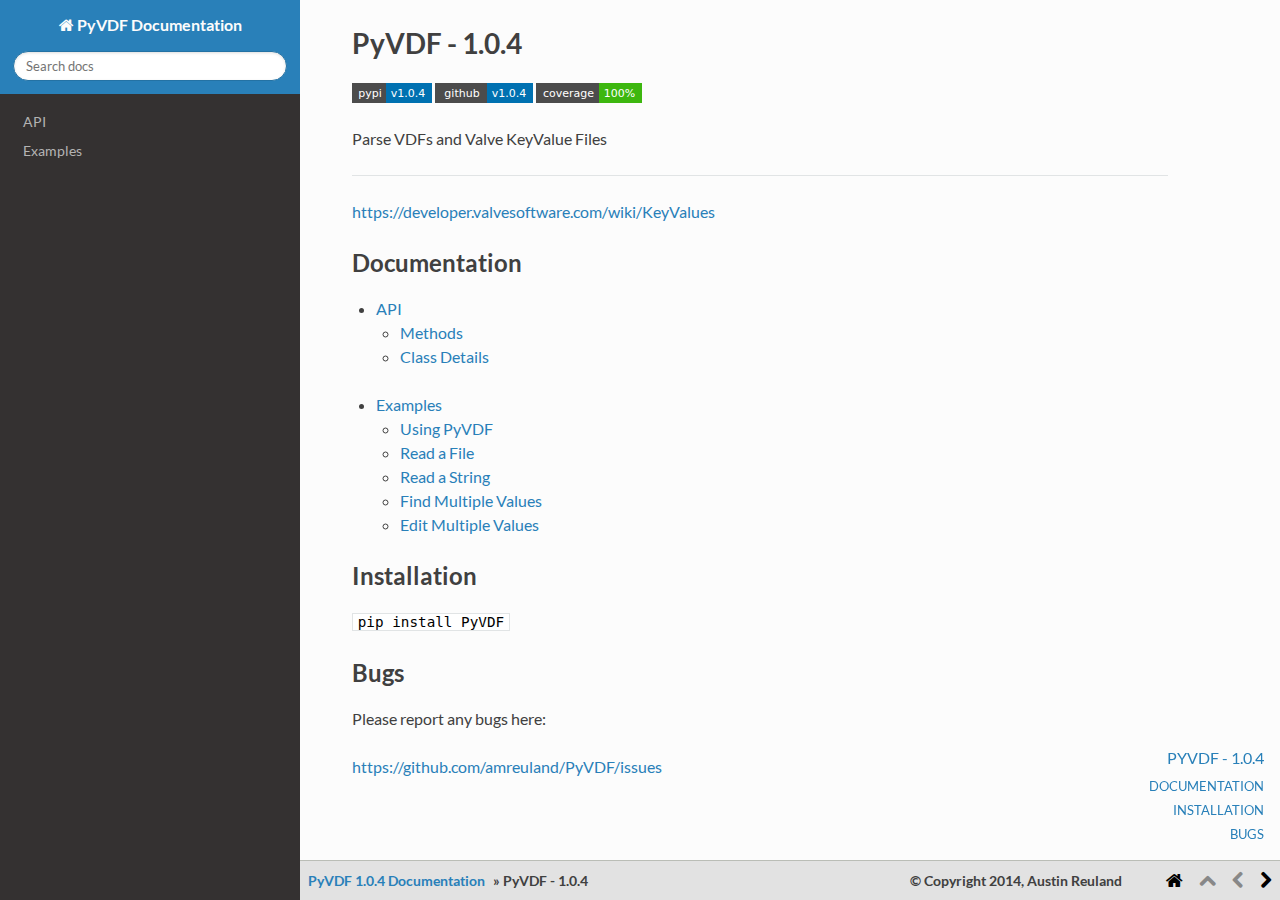
<file: index.html>
<!DOCTYPE html>
<!--[if IE 8]><html class="no-js lt-ie9" lang="en" > <![endif]-->
<!--[if gt IE 8]><!--> <html class="no-js" lang="en" > <!--<![endif]-->
<head>
  <meta charset="utf-8">
  <meta name="viewport" content="width=device-width, initial-scale=1.0">
  
  <title>
    PyVDF - 1.0.4 -
    
    PyVDF Documentation
  </title>
  

  
  

  

  
  
    

  

  
  
    <link rel="stylesheet" href="_static/css/theme.css" type="text/css" />
  

  

  <link rel="stylesheet" href="_static/css/amr.css" type="text/css" />
    <link rel="top" title="None" href="#"/>
        <link rel="next" title="API" href="API.html"/> 

  
  <script src="_static/js/modernizr.min.js"></script>

</head>

<body class="wy-body-for-nav" role="document">

  <div class="wy-grid-for-nav">

    
    <nav data-toggle="wy-nav-shift" class="wy-nav-side stickynav">
      <div class="wy-side-nav-search">
        <a href="#" class="fa fa-home"> PyVDF Documentation</a>
        <div role="search">
  <form id ="rtd-search-form" class="wy-form" action="search.html" method="get">
    <input type="text" name="q" placeholder="Search docs" />
    <input type="hidden" name="check_keywords" value="yes" />
    <input type="hidden" name="area" value="default" />
  </form>
</div>
      </div>

      <div class="wy-menu wy-menu-vertical" data-spy="affix" role="navigation" aria-label="main navigation">
        
        
            <ul>
<li class="toctree-l1"><a class="reference internal" href="API.html">API</a><ul>
<li class="toctree-l2"><a class="reference internal" href="API.html#methods">Methods</a></li>
<li class="toctree-l2"><a class="reference internal" href="API.html#class-details">Class Details</a></li>
</ul>
</li>
</ul>
<ul>
<li class="toctree-l1"><a class="reference internal" href="Examples.html">Examples</a><ul>
<li class="toctree-l2"><a class="reference internal" href="Examples.html#using-pyvdf">Using PyVDF</a></li>
<li class="toctree-l2"><a class="reference internal" href="Examples.html#read-a-file">Read a File</a></li>
<li class="toctree-l2"><a class="reference internal" href="Examples.html#read-a-string">Read a String</a></li>
<li class="toctree-l2"><a class="reference internal" href="Examples.html#find-multiple-values">Find Multiple Values</a></li>
<li class="toctree-l2"><a class="reference internal" href="Examples.html#edit-multiple-values">Edit Multiple Values</a></li>
</ul>
</li>
</ul>

        
      </div>
      &nbsp;
    </nav>

    <section data-toggle="wy-nav-shift" class="wy-nav-content-wrap">

      
      <div class="wy-nav-content">
        <div class="rst-content">
          <div role="main">
            
  <div class="section" id="pyvdf-version">
<h1>PyVDF - 1.0.4<a class="headerlink" href="#pyvdf-version" title="Permalink to this headline">¶</a></h1>
<p><a class="reference external" href="https://pypi.python.org/pypi/PyVDF/1.0.4"><img alt="PyPI Version" src="_images/pypi.svg" /></a> <a class="reference external" href="https://github.com/amreuland/PyVDF/releases/tag/v1.0.4"><img alt="GitHub Release" src="_images/github.svg" /></a> <a class="reference external" href="https://coveralls.io/builds/1583531"><img alt="Coverage Status" src="_images/coverage.svg" /></a></p>
<span class="target" id="module-PyVDF"></span><p>Parse VDFs and Valve KeyValue Files</p>
<hr class="docutils" />
<p><a class="reference external" href="https://developer.valvesoftware.com/wiki/KeyValues">https://developer.valvesoftware.com/wiki/KeyValues</a></p>
<div class="section" id="documentation">
<h2>Documentation<a class="headerlink" href="#documentation" title="Permalink to this headline">¶</a></h2>
<div class="toctree-wrapper compound">
<ul>
<li class="toctree-l1"><a class="reference internal" href="API.html">API</a><ul>
<li class="toctree-l2"><a class="reference internal" href="API.html#methods">Methods</a></li>
<li class="toctree-l2"><a class="reference internal" href="API.html#class-details">Class Details</a></li>
</ul>
</li>
</ul>
</div>
<div class="toctree-wrapper compound">
<ul>
<li class="toctree-l1"><a class="reference internal" href="Examples.html">Examples</a><ul>
<li class="toctree-l2"><a class="reference internal" href="Examples.html#using-pyvdf">Using PyVDF</a></li>
<li class="toctree-l2"><a class="reference internal" href="Examples.html#read-a-file">Read a File</a></li>
<li class="toctree-l2"><a class="reference internal" href="Examples.html#read-a-string">Read a String</a></li>
<li class="toctree-l2"><a class="reference internal" href="Examples.html#find-multiple-values">Find Multiple Values</a></li>
<li class="toctree-l2"><a class="reference internal" href="Examples.html#edit-multiple-values">Edit Multiple Values</a></li>
</ul>
</li>
</ul>
</div>
</div>
<div class="section" id="installation">
<h2>Installation<a class="headerlink" href="#installation" title="Permalink to this headline">¶</a></h2>
<p><tt class="docutils literal"><span class="pre">pip</span> <span class="pre">install</span> <span class="pre">PyVDF</span></tt></p>
</div>
<div class="section" id="bugs">
<h2>Bugs<a class="headerlink" href="#bugs" title="Permalink to this headline">¶</a></h2>
<p>Please report any bugs here:</p>
<p><a class="reference external" href="https://github.com/amreuland/PyVDF/issues">https://github.com/amreuland/PyVDF/issues</a></p>
</div>
</div>


          </div>
          
        </div>
      </div>

      <div class="fixed-bar">
        <table class="navigation" summary="Navigation header" cellpadding="2" cellspacing="10" width="100%"><tbody><tr valign="middle">

<td class="open-sidebar" style="display:none"><a href="./../index.html#"><i class="fa fa-search"></i></a></td>

<td class="shortcuts" align="left" width="100%">
  <ul class="wy-breadcrumbs">
    <li><a href="#">PyVDF 1.0.4 Documentation</a> &raquo;</li>
      
    <li>PyVDF - 1.0.4</li>
  </ul>
</td>
<td class="copy">&copy; Copyright 2014, Austin Reuland</td>
<!--
<td>Last updated on Dec 16, 2014.</td> -->
<td><a accesskey="h" href="#"><i class="fa fa-home"></i></a></td>


<td><i class="fa fa-chevron-up"></i></td>



<td><i class="fa fa-chevron-left"></i></td>



<td><a accesskey="n" href="API.html"><i class="fa fa-chevron-right"></i></a></td>


</tr></tbody>
</table>

<div class="local-toc">
    <ul>
<li><a class="reference internal" href="#">PyVDF - 1.0.4</a><ul>
<li><a class="reference internal" href="#documentation">Documentation</a><ul>
</ul>
</li>
<li><a class="reference internal" href="#installation">Installation</a></li>
<li><a class="reference internal" href="#bugs">Bugs</a></li>
</ul>
</li>
</ul>

</div>
      </div>

    </section>

  </div>


  <script type="text/javascript">
      var DOCUMENTATION_OPTIONS = {
          URL_ROOT:'./',
          VERSION:'1.0.4',
          COLLAPSE_INDEX:false,
          FILE_SUFFIX:'.html',
          HAS_SOURCE:  true
      };
  </script>
    <script type="text/javascript" src="_static/jquery.js"></script>
    <script type="text/javascript" src="_static/underscore.js"></script>
    <script type="text/javascript" src="_static/doctools.js"></script>
  <script type="text/javascript" src="_static/js/theme.js"></script> 

</body>
</html>
</file>
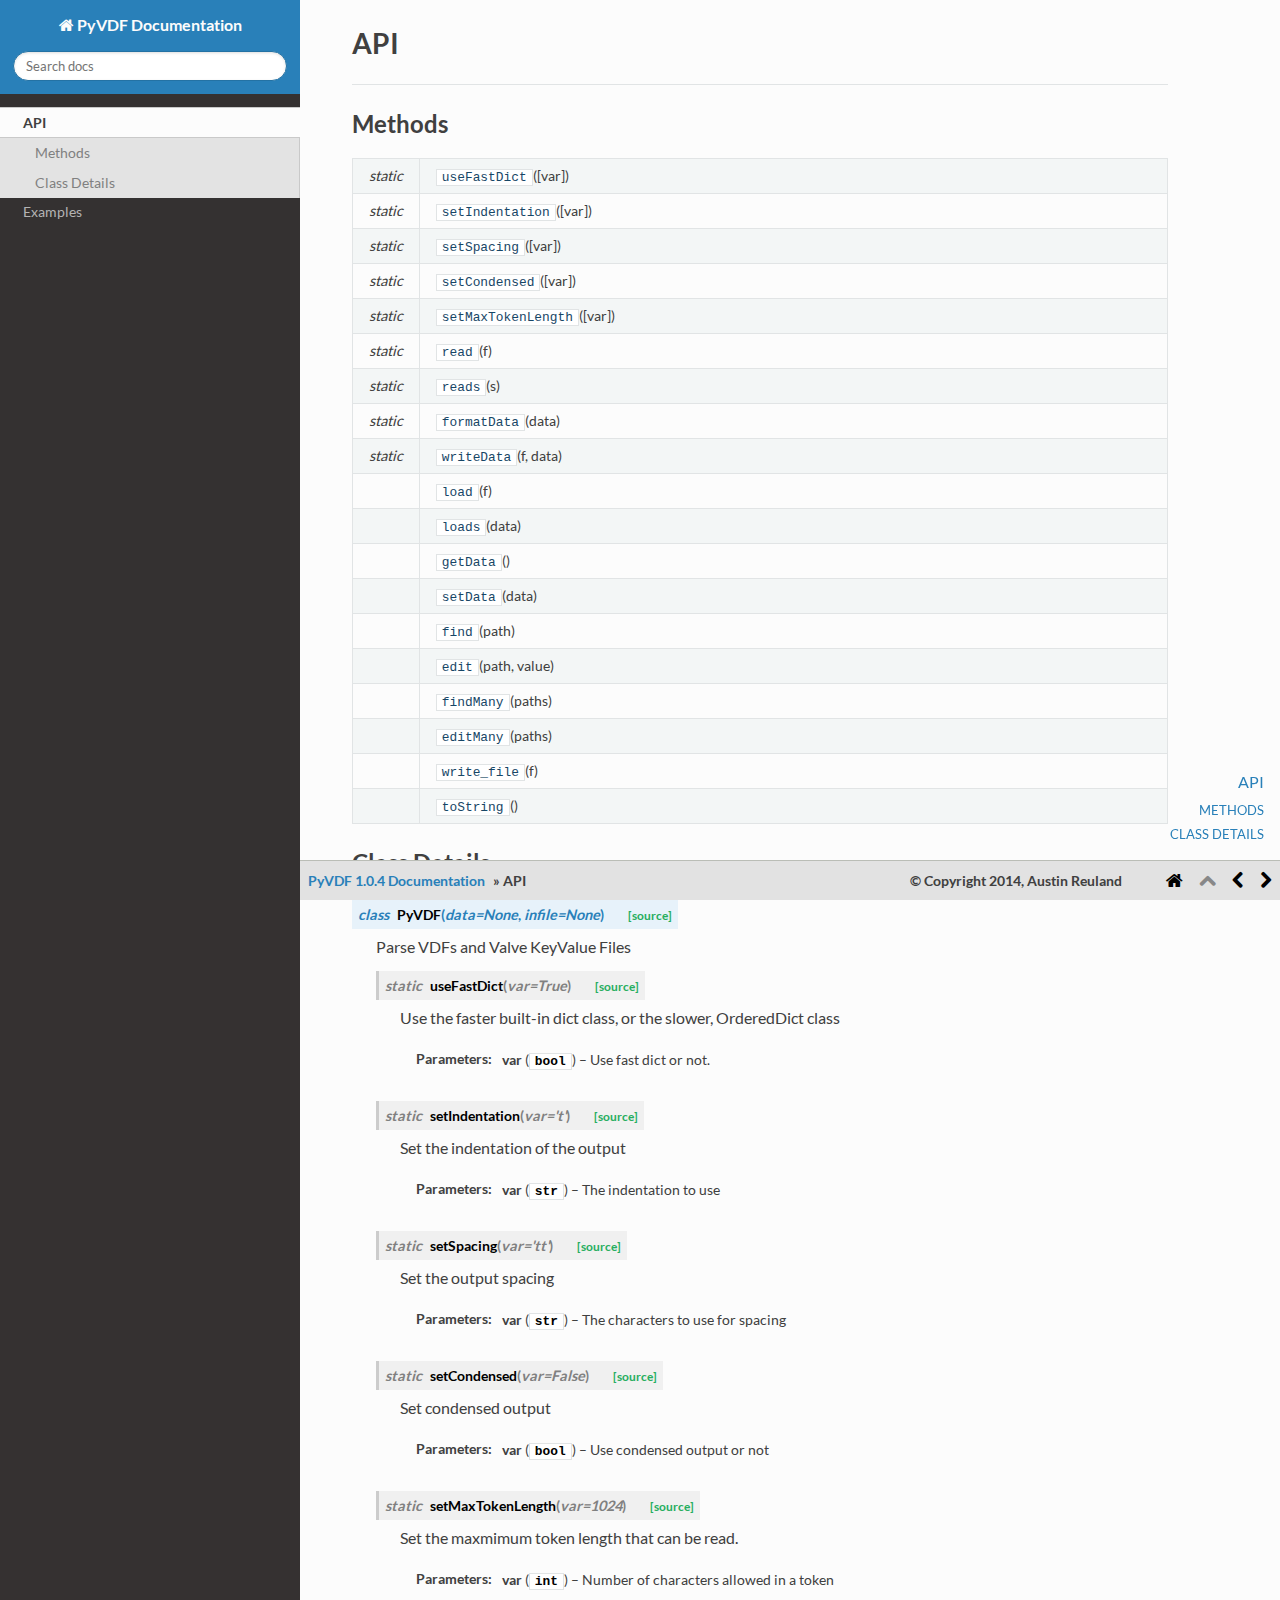
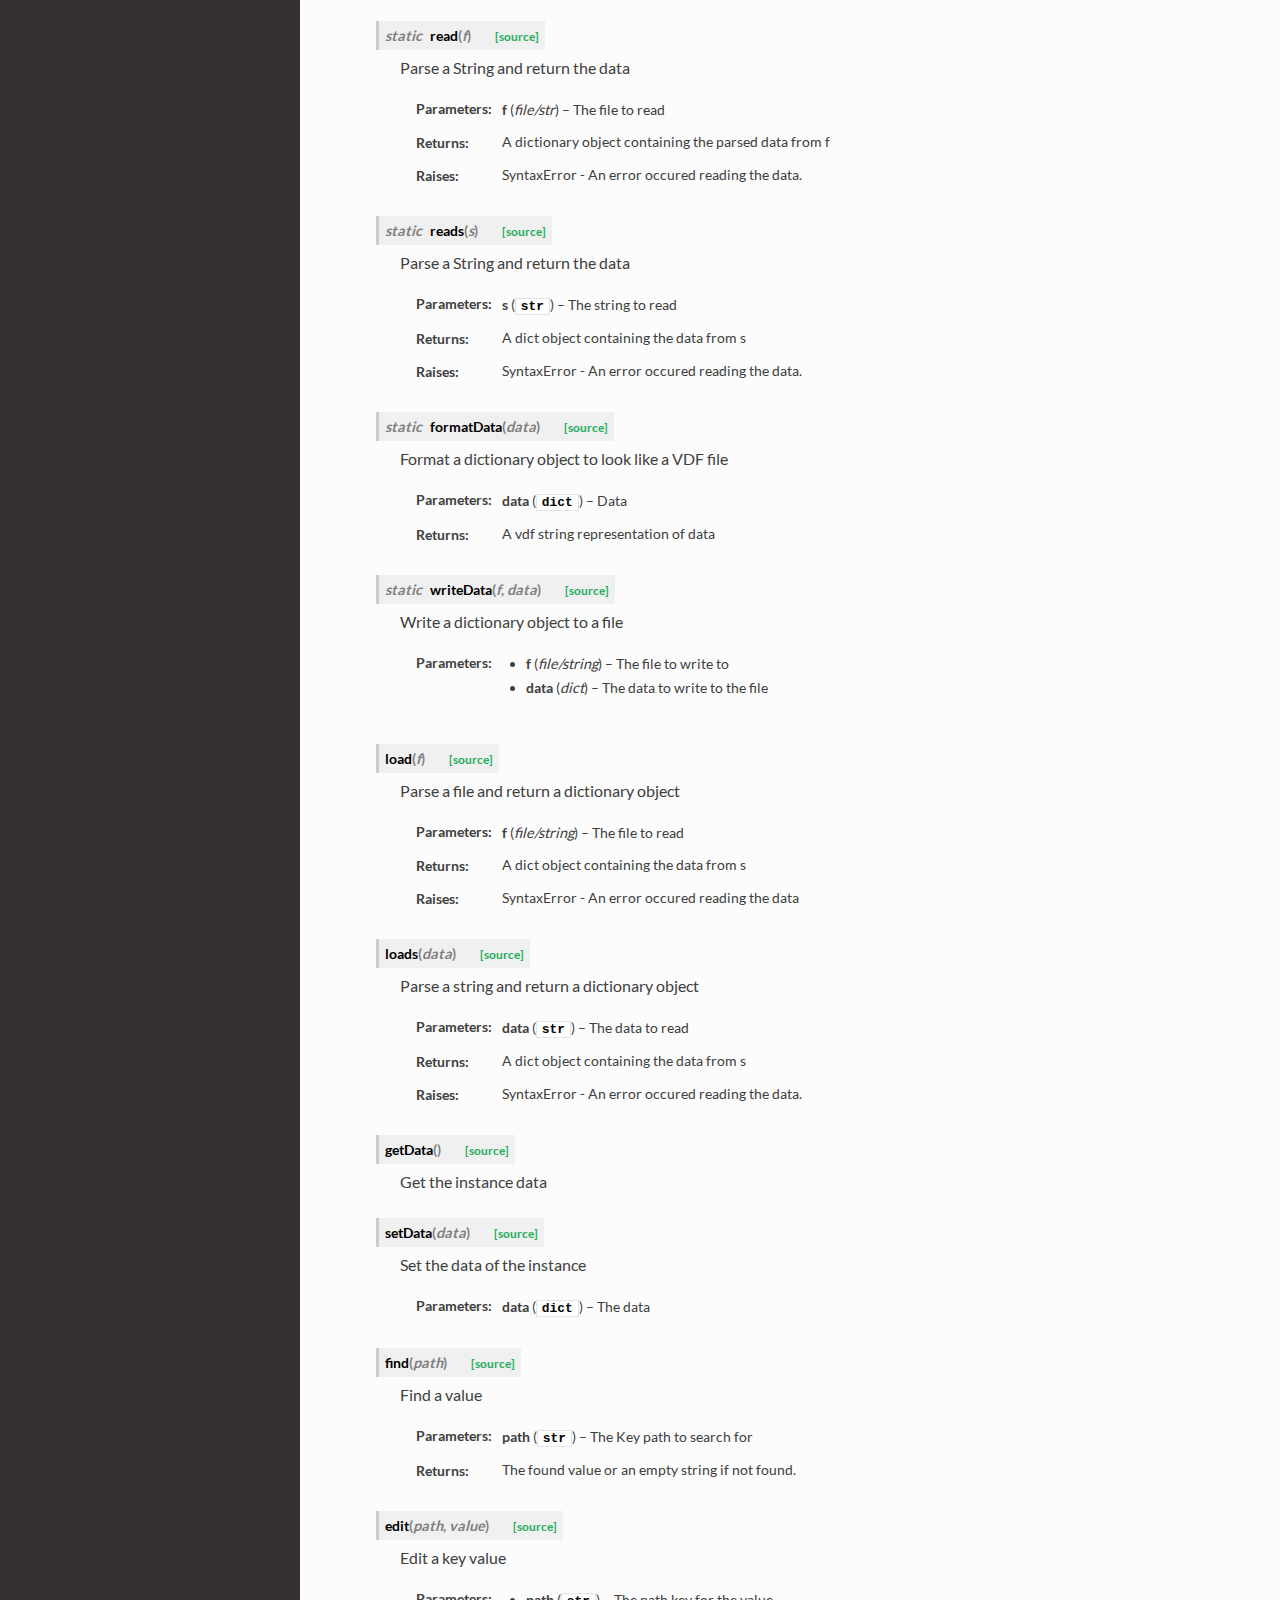
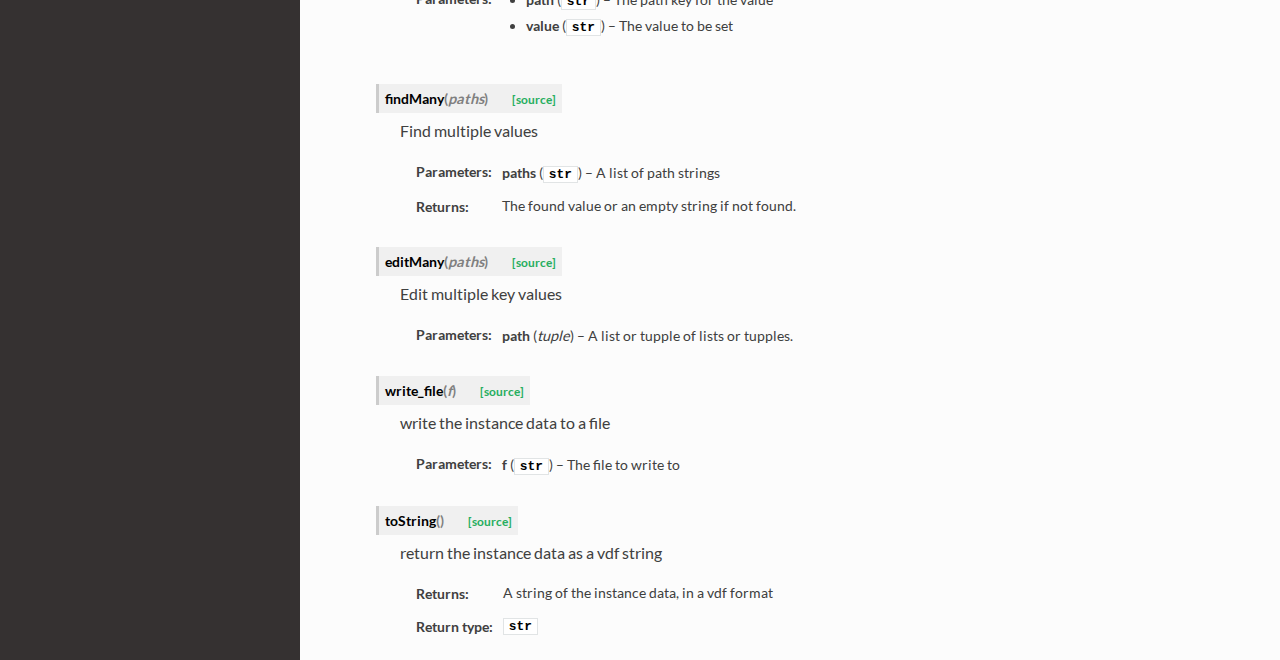
<file: API.html>
<!DOCTYPE html>
<!--[if IE 8]><html class="no-js lt-ie9" lang="en" > <![endif]-->
<!--[if gt IE 8]><!--> <html class="no-js" lang="en" > <!--<![endif]-->
<head>
  <meta charset="utf-8">
  <meta name="viewport" content="width=device-width, initial-scale=1.0">
  
  <title>
    API -
    
    PyVDF Documentation
  </title>
  

  
  

  

  
  
    

  

  
  
    <link rel="stylesheet" href="_static/css/theme.css" type="text/css" />
  

  

  <link rel="stylesheet" href="_static/css/amr.css" type="text/css" />
    <link rel="top" title="None" href="index.html"/>
        <link rel="next" title="Examples" href="Examples.html"/>
        <link rel="prev" title="PyVDF - 1.0.4" href="index.html"/> 

  
  <script src="_static/js/modernizr.min.js"></script>

</head>

<body class="wy-body-for-nav" role="document">

  <div class="wy-grid-for-nav">

    
    <nav data-toggle="wy-nav-shift" class="wy-nav-side stickynav">
      <div class="wy-side-nav-search">
        <a href="index.html" class="fa fa-home"> PyVDF Documentation</a>
        <div role="search">
  <form id ="rtd-search-form" class="wy-form" action="search.html" method="get">
    <input type="text" name="q" placeholder="Search docs" />
    <input type="hidden" name="check_keywords" value="yes" />
    <input type="hidden" name="area" value="default" />
  </form>
</div>
      </div>

      <div class="wy-menu wy-menu-vertical" data-spy="affix" role="navigation" aria-label="main navigation">
        
        
            <ul class="current">
<li class="toctree-l1 current"><a class="current reference internal" href="">API</a><ul>
<li class="toctree-l2"><a class="reference internal" href="#methods">Methods</a></li>
<li class="toctree-l2"><a class="reference internal" href="#class-details">Class Details</a></li>
</ul>
</li>
</ul>
<ul>
<li class="toctree-l1"><a class="reference internal" href="Examples.html">Examples</a><ul>
<li class="toctree-l2"><a class="reference internal" href="Examples.html#using-pyvdf">Using PyVDF</a></li>
<li class="toctree-l2"><a class="reference internal" href="Examples.html#read-a-file">Read a File</a></li>
<li class="toctree-l2"><a class="reference internal" href="Examples.html#read-a-string">Read a String</a></li>
<li class="toctree-l2"><a class="reference internal" href="Examples.html#find-multiple-values">Find Multiple Values</a></li>
<li class="toctree-l2"><a class="reference internal" href="Examples.html#edit-multiple-values">Edit Multiple Values</a></li>
</ul>
</li>
</ul>

        
      </div>
      &nbsp;
    </nav>

    <section data-toggle="wy-nav-shift" class="wy-nav-content-wrap">

      
      <div class="wy-nav-content">
        <div class="rst-content">
          <div role="main">
            
  <div class="section" id="api">
<h1>API<a class="headerlink" href="#api" title="Permalink to this headline">¶</a></h1>
<hr class="docutils" />
<div class="section" id="methods">
<h2>Methods<a class="headerlink" href="#methods" title="Permalink to this headline">¶</a></h2>
<table border="1" class="longtable docutils">
<colgroup>
<col width="0%" />
<col width="100%" />
</colgroup>
<tbody valign="top">
<tr class="row-odd"><td><em>static</em></td>
<td><a class="reference internal" href="#PyVDF.core.PyVDF.useFastDict" title="PyVDF.core.PyVDF.useFastDict"><tt class="xref py py-obj docutils literal"><span class="pre">useFastDict</span></tt></a>([var])</td>
</tr>
<tr class="row-even"><td><em>static</em></td>
<td><a class="reference internal" href="#PyVDF.core.PyVDF.setIndentation" title="PyVDF.core.PyVDF.setIndentation"><tt class="xref py py-obj docutils literal"><span class="pre">setIndentation</span></tt></a>([var])</td>
</tr>
<tr class="row-odd"><td><em>static</em></td>
<td><a class="reference internal" href="#PyVDF.core.PyVDF.setSpacing" title="PyVDF.core.PyVDF.setSpacing"><tt class="xref py py-obj docutils literal"><span class="pre">setSpacing</span></tt></a>([var])</td>
</tr>
<tr class="row-even"><td><em>static</em></td>
<td><a class="reference internal" href="#PyVDF.core.PyVDF.setCondensed" title="PyVDF.core.PyVDF.setCondensed"><tt class="xref py py-obj docutils literal"><span class="pre">setCondensed</span></tt></a>([var])</td>
</tr>
<tr class="row-odd"><td><em>static</em></td>
<td><a class="reference internal" href="#PyVDF.core.PyVDF.setMaxTokenLength" title="PyVDF.core.PyVDF.setMaxTokenLength"><tt class="xref py py-obj docutils literal"><span class="pre">setMaxTokenLength</span></tt></a>([var])</td>
</tr>
<tr class="row-even"><td><em>static</em></td>
<td><a class="reference internal" href="#PyVDF.core.PyVDF.read" title="PyVDF.core.PyVDF.read"><tt class="xref py py-obj docutils literal"><span class="pre">read</span></tt></a>(f)</td>
</tr>
<tr class="row-odd"><td><em>static</em></td>
<td><a class="reference internal" href="#PyVDF.core.PyVDF.reads" title="PyVDF.core.PyVDF.reads"><tt class="xref py py-obj docutils literal"><span class="pre">reads</span></tt></a>(s)</td>
</tr>
<tr class="row-even"><td><em>static</em></td>
<td><a class="reference internal" href="#PyVDF.core.PyVDF.formatData" title="PyVDF.core.PyVDF.formatData"><tt class="xref py py-obj docutils literal"><span class="pre">formatData</span></tt></a>(data)</td>
</tr>
<tr class="row-odd"><td><em>static</em></td>
<td><a class="reference internal" href="#PyVDF.core.PyVDF.writeData" title="PyVDF.core.PyVDF.writeData"><tt class="xref py py-obj docutils literal"><span class="pre">writeData</span></tt></a>(f, data)</td>
</tr>
<tr class="row-even"><td></td>
<td><a class="reference internal" href="#PyVDF.core.PyVDF.load" title="PyVDF.core.PyVDF.load"><tt class="xref py py-obj docutils literal"><span class="pre">load</span></tt></a>(f)</td>
</tr>
<tr class="row-odd"><td></td>
<td><a class="reference internal" href="#PyVDF.core.PyVDF.loads" title="PyVDF.core.PyVDF.loads"><tt class="xref py py-obj docutils literal"><span class="pre">loads</span></tt></a>(data)</td>
</tr>
<tr class="row-even"><td></td>
<td><a class="reference internal" href="#PyVDF.core.PyVDF.getData" title="PyVDF.core.PyVDF.getData"><tt class="xref py py-obj docutils literal"><span class="pre">getData</span></tt></a>()</td>
</tr>
<tr class="row-odd"><td></td>
<td><a class="reference internal" href="#PyVDF.core.PyVDF.setData" title="PyVDF.core.PyVDF.setData"><tt class="xref py py-obj docutils literal"><span class="pre">setData</span></tt></a>(data)</td>
</tr>
<tr class="row-even"><td></td>
<td><a class="reference internal" href="#PyVDF.core.PyVDF.find" title="PyVDF.core.PyVDF.find"><tt class="xref py py-obj docutils literal"><span class="pre">find</span></tt></a>(path)</td>
</tr>
<tr class="row-odd"><td></td>
<td><a class="reference internal" href="#PyVDF.core.PyVDF.edit" title="PyVDF.core.PyVDF.edit"><tt class="xref py py-obj docutils literal"><span class="pre">edit</span></tt></a>(path, value)</td>
</tr>
<tr class="row-even"><td></td>
<td><a class="reference internal" href="#PyVDF.core.PyVDF.findMany" title="PyVDF.core.PyVDF.findMany"><tt class="xref py py-obj docutils literal"><span class="pre">findMany</span></tt></a>(paths)</td>
</tr>
<tr class="row-odd"><td></td>
<td><a class="reference internal" href="#PyVDF.core.PyVDF.editMany" title="PyVDF.core.PyVDF.editMany"><tt class="xref py py-obj docutils literal"><span class="pre">editMany</span></tt></a>(paths)</td>
</tr>
<tr class="row-even"><td></td>
<td><a class="reference internal" href="#PyVDF.core.PyVDF.write_file" title="PyVDF.core.PyVDF.write_file"><tt class="xref py py-obj docutils literal"><span class="pre">write_file</span></tt></a>(f)</td>
</tr>
<tr class="row-odd"><td></td>
<td><a class="reference internal" href="#PyVDF.core.PyVDF.toString" title="PyVDF.core.PyVDF.toString"><tt class="xref py py-obj docutils literal"><span class="pre">toString</span></tt></a>()</td>
</tr>
</tbody>
</table>
</div>
<div class="section" id="class-details">
<h2>Class Details<a class="headerlink" href="#class-details" title="Permalink to this headline">¶</a></h2>
<dl class="class">
<dt id="PyVDF.core.PyVDF">
<em class="property">class </em><tt class="descname">PyVDF</tt><big>(</big><em>data=None</em>, <em>infile=None</em><big>)</big><a class="reference internal" href="_modules/PyVDF/core.html#PyVDF"><span class="viewcode-link">[source]</span></a><a class="headerlink" href="#PyVDF.core.PyVDF" title="Permalink to this definition">¶</a></dt>
<dd><p>Parse VDFs and Valve KeyValue Files</p>
<dl class="staticmethod">
<dt id="PyVDF.core.PyVDF.useFastDict">
<em class="property">static </em><tt class="descname">useFastDict</tt><big>(</big><em>var=True</em><big>)</big><a class="reference internal" href="_modules/PyVDF/core.html#PyVDF.useFastDict"><span class="viewcode-link">[source]</span></a><a class="headerlink" href="#PyVDF.core.PyVDF.useFastDict" title="Permalink to this definition">¶</a></dt>
<dd><p>Use the faster built-in dict class, or the slower, OrderedDict class</p>
<table class="docutils field-list" frame="void" rules="none">
<col class="field-name" />
<col class="field-body" />
<tbody valign="top">
<tr class="field-odd field"><th class="field-name">Parameters:</th><td class="field-body"><strong>var</strong> (<tt class="xref py py-obj docutils literal"><span class="pre">bool</span></tt>) &#8211; Use fast dict or not.</td>
</tr>
</tbody>
</table>
</dd></dl>

<dl class="staticmethod">
<dt id="PyVDF.core.PyVDF.setIndentation">
<em class="property">static </em><tt class="descname">setIndentation</tt><big>(</big><em>var='t'</em><big>)</big><a class="reference internal" href="_modules/PyVDF/core.html#PyVDF.setIndentation"><span class="viewcode-link">[source]</span></a><a class="headerlink" href="#PyVDF.core.PyVDF.setIndentation" title="Permalink to this definition">¶</a></dt>
<dd><p>Set the indentation of the output</p>
<table class="docutils field-list" frame="void" rules="none">
<col class="field-name" />
<col class="field-body" />
<tbody valign="top">
<tr class="field-odd field"><th class="field-name">Parameters:</th><td class="field-body"><strong>var</strong> (<tt class="xref py py-obj docutils literal"><span class="pre">str</span></tt>) &#8211; The indentation to use</td>
</tr>
</tbody>
</table>
</dd></dl>

<dl class="staticmethod">
<dt id="PyVDF.core.PyVDF.setSpacing">
<em class="property">static </em><tt class="descname">setSpacing</tt><big>(</big><em>var='tt'</em><big>)</big><a class="reference internal" href="_modules/PyVDF/core.html#PyVDF.setSpacing"><span class="viewcode-link">[source]</span></a><a class="headerlink" href="#PyVDF.core.PyVDF.setSpacing" title="Permalink to this definition">¶</a></dt>
<dd><p>Set the output spacing</p>
<table class="docutils field-list" frame="void" rules="none">
<col class="field-name" />
<col class="field-body" />
<tbody valign="top">
<tr class="field-odd field"><th class="field-name">Parameters:</th><td class="field-body"><strong>var</strong> (<tt class="xref py py-obj docutils literal"><span class="pre">str</span></tt>) &#8211; The characters to use for spacing</td>
</tr>
</tbody>
</table>
</dd></dl>

<dl class="staticmethod">
<dt id="PyVDF.core.PyVDF.setCondensed">
<em class="property">static </em><tt class="descname">setCondensed</tt><big>(</big><em>var=False</em><big>)</big><a class="reference internal" href="_modules/PyVDF/core.html#PyVDF.setCondensed"><span class="viewcode-link">[source]</span></a><a class="headerlink" href="#PyVDF.core.PyVDF.setCondensed" title="Permalink to this definition">¶</a></dt>
<dd><p>Set condensed output</p>
<table class="docutils field-list" frame="void" rules="none">
<col class="field-name" />
<col class="field-body" />
<tbody valign="top">
<tr class="field-odd field"><th class="field-name">Parameters:</th><td class="field-body"><strong>var</strong> (<tt class="xref py py-obj docutils literal"><span class="pre">bool</span></tt>) &#8211; Use condensed output or not</td>
</tr>
</tbody>
</table>
</dd></dl>

<dl class="staticmethod">
<dt id="PyVDF.core.PyVDF.setMaxTokenLength">
<em class="property">static </em><tt class="descname">setMaxTokenLength</tt><big>(</big><em>var=1024</em><big>)</big><a class="reference internal" href="_modules/PyVDF/core.html#PyVDF.setMaxTokenLength"><span class="viewcode-link">[source]</span></a><a class="headerlink" href="#PyVDF.core.PyVDF.setMaxTokenLength" title="Permalink to this definition">¶</a></dt>
<dd><p>Set the maxmimum token length that can be read.</p>
<table class="docutils field-list" frame="void" rules="none">
<col class="field-name" />
<col class="field-body" />
<tbody valign="top">
<tr class="field-odd field"><th class="field-name">Parameters:</th><td class="field-body"><strong>var</strong> (<tt class="xref py py-obj docutils literal"><span class="pre">int</span></tt>) &#8211; Number of characters allowed in a token</td>
</tr>
</tbody>
</table>
</dd></dl>

<dl class="staticmethod">
<dt id="PyVDF.core.PyVDF.read">
<em class="property">static </em><tt class="descname">read</tt><big>(</big><em>f</em><big>)</big><a class="reference internal" href="_modules/PyVDF/core.html#PyVDF.read"><span class="viewcode-link">[source]</span></a><a class="headerlink" href="#PyVDF.core.PyVDF.read" title="Permalink to this definition">¶</a></dt>
<dd><p>Parse a String and return the data</p>
<table class="docutils field-list" frame="void" rules="none">
<col class="field-name" />
<col class="field-body" />
<tbody valign="top">
<tr class="field-odd field"><th class="field-name">Parameters:</th><td class="field-body"><strong>f</strong> (<em>file/str</em>) &#8211; The file to read</td>
</tr>
<tr class="field-even field"><th class="field-name">Returns:</th><td class="field-body">A dictionary object containing the parsed data from f</td>
</tr>
<tr class="field-odd field"><th class="field-name">Raises:</th><td class="field-body">SyntaxError - An error occured reading the data.</td>
</tr>
</tbody>
</table>
</dd></dl>

<dl class="staticmethod">
<dt id="PyVDF.core.PyVDF.reads">
<em class="property">static </em><tt class="descname">reads</tt><big>(</big><em>s</em><big>)</big><a class="reference internal" href="_modules/PyVDF/core.html#PyVDF.reads"><span class="viewcode-link">[source]</span></a><a class="headerlink" href="#PyVDF.core.PyVDF.reads" title="Permalink to this definition">¶</a></dt>
<dd><p>Parse a String and return the data</p>
<table class="docutils field-list" frame="void" rules="none">
<col class="field-name" />
<col class="field-body" />
<tbody valign="top">
<tr class="field-odd field"><th class="field-name">Parameters:</th><td class="field-body"><strong>s</strong> (<tt class="xref py py-obj docutils literal"><span class="pre">str</span></tt>) &#8211; The string to read</td>
</tr>
<tr class="field-even field"><th class="field-name">Returns:</th><td class="field-body">A dict object containing the data from s</td>
</tr>
<tr class="field-odd field"><th class="field-name">Raises:</th><td class="field-body">SyntaxError - An error occured reading the data.</td>
</tr>
</tbody>
</table>
</dd></dl>

<dl class="staticmethod">
<dt id="PyVDF.core.PyVDF.formatData">
<em class="property">static </em><tt class="descname">formatData</tt><big>(</big><em>data</em><big>)</big><a class="reference internal" href="_modules/PyVDF/core.html#PyVDF.formatData"><span class="viewcode-link">[source]</span></a><a class="headerlink" href="#PyVDF.core.PyVDF.formatData" title="Permalink to this definition">¶</a></dt>
<dd><p>Format a dictionary object to look like a VDF file</p>
<table class="docutils field-list" frame="void" rules="none">
<col class="field-name" />
<col class="field-body" />
<tbody valign="top">
<tr class="field-odd field"><th class="field-name">Parameters:</th><td class="field-body"><strong>data</strong> (<tt class="xref py py-obj docutils literal"><span class="pre">dict</span></tt>) &#8211; Data</td>
</tr>
<tr class="field-even field"><th class="field-name">Returns:</th><td class="field-body">A vdf string representation of data</td>
</tr>
</tbody>
</table>
</dd></dl>

<dl class="staticmethod">
<dt id="PyVDF.core.PyVDF.writeData">
<em class="property">static </em><tt class="descname">writeData</tt><big>(</big><em>f</em>, <em>data</em><big>)</big><a class="reference internal" href="_modules/PyVDF/core.html#PyVDF.writeData"><span class="viewcode-link">[source]</span></a><a class="headerlink" href="#PyVDF.core.PyVDF.writeData" title="Permalink to this definition">¶</a></dt>
<dd><p>Write a dictionary object to a file</p>
<table class="docutils field-list" frame="void" rules="none">
<col class="field-name" />
<col class="field-body" />
<tbody valign="top">
<tr class="field-odd field"><th class="field-name">Parameters:</th><td class="field-body"><ul class="first last simple">
<li><strong>f</strong> (<em>file/string</em>) &#8211; The file to write to</li>
<li><strong>data</strong> (<em>dict</em>) &#8211; The data to write to the file</li>
</ul>
</td>
</tr>
</tbody>
</table>
</dd></dl>

<dl class="method">
<dt id="PyVDF.core.PyVDF.load">
<tt class="descname">load</tt><big>(</big><em>f</em><big>)</big><a class="reference internal" href="_modules/PyVDF/core.html#PyVDF.load"><span class="viewcode-link">[source]</span></a><a class="headerlink" href="#PyVDF.core.PyVDF.load" title="Permalink to this definition">¶</a></dt>
<dd><p>Parse a file and return a dictionary object</p>
<table class="docutils field-list" frame="void" rules="none">
<col class="field-name" />
<col class="field-body" />
<tbody valign="top">
<tr class="field-odd field"><th class="field-name">Parameters:</th><td class="field-body"><strong>f</strong> (<em>file/string</em>) &#8211; The file to read</td>
</tr>
<tr class="field-even field"><th class="field-name">Returns:</th><td class="field-body">A dict object containing the data from s</td>
</tr>
<tr class="field-odd field"><th class="field-name">Raises:</th><td class="field-body">SyntaxError - An error occured reading the data</td>
</tr>
</tbody>
</table>
</dd></dl>

<dl class="method">
<dt id="PyVDF.core.PyVDF.loads">
<tt class="descname">loads</tt><big>(</big><em>data</em><big>)</big><a class="reference internal" href="_modules/PyVDF/core.html#PyVDF.loads"><span class="viewcode-link">[source]</span></a><a class="headerlink" href="#PyVDF.core.PyVDF.loads" title="Permalink to this definition">¶</a></dt>
<dd><p>Parse a string and return a dictionary object</p>
<table class="docutils field-list" frame="void" rules="none">
<col class="field-name" />
<col class="field-body" />
<tbody valign="top">
<tr class="field-odd field"><th class="field-name">Parameters:</th><td class="field-body"><strong>data</strong> (<tt class="xref py py-obj docutils literal"><span class="pre">str</span></tt>) &#8211; The data to read</td>
</tr>
<tr class="field-even field"><th class="field-name">Returns:</th><td class="field-body">A dict object containing the data from s</td>
</tr>
<tr class="field-odd field"><th class="field-name">Raises:</th><td class="field-body">SyntaxError - An error occured reading the data.</td>
</tr>
</tbody>
</table>
</dd></dl>

<dl class="method">
<dt id="PyVDF.core.PyVDF.getData">
<tt class="descname">getData</tt><big>(</big><big>)</big><a class="reference internal" href="_modules/PyVDF/core.html#PyVDF.getData"><span class="viewcode-link">[source]</span></a><a class="headerlink" href="#PyVDF.core.PyVDF.getData" title="Permalink to this definition">¶</a></dt>
<dd><p>Get the instance data</p>
</dd></dl>

<dl class="method">
<dt id="PyVDF.core.PyVDF.setData">
<tt class="descname">setData</tt><big>(</big><em>data</em><big>)</big><a class="reference internal" href="_modules/PyVDF/core.html#PyVDF.setData"><span class="viewcode-link">[source]</span></a><a class="headerlink" href="#PyVDF.core.PyVDF.setData" title="Permalink to this definition">¶</a></dt>
<dd><p>Set the data of the instance</p>
<table class="docutils field-list" frame="void" rules="none">
<col class="field-name" />
<col class="field-body" />
<tbody valign="top">
<tr class="field-odd field"><th class="field-name">Parameters:</th><td class="field-body"><strong>data</strong> (<tt class="xref py py-obj docutils literal"><span class="pre">dict</span></tt>) &#8211; The data</td>
</tr>
</tbody>
</table>
</dd></dl>

<dl class="method">
<dt id="PyVDF.core.PyVDF.find">
<tt class="descname">find</tt><big>(</big><em>path</em><big>)</big><a class="reference internal" href="_modules/PyVDF/core.html#PyVDF.find"><span class="viewcode-link">[source]</span></a><a class="headerlink" href="#PyVDF.core.PyVDF.find" title="Permalink to this definition">¶</a></dt>
<dd><p>Find a value</p>
<table class="docutils field-list" frame="void" rules="none">
<col class="field-name" />
<col class="field-body" />
<tbody valign="top">
<tr class="field-odd field"><th class="field-name">Parameters:</th><td class="field-body"><strong>path</strong> (<tt class="xref py py-obj docutils literal"><span class="pre">str</span></tt>) &#8211; The Key path to search for</td>
</tr>
<tr class="field-even field"><th class="field-name">Returns:</th><td class="field-body">The found value or an empty string if not found.</td>
</tr>
</tbody>
</table>
</dd></dl>

<dl class="method">
<dt id="PyVDF.core.PyVDF.edit">
<tt class="descname">edit</tt><big>(</big><em>path</em>, <em>value</em><big>)</big><a class="reference internal" href="_modules/PyVDF/core.html#PyVDF.edit"><span class="viewcode-link">[source]</span></a><a class="headerlink" href="#PyVDF.core.PyVDF.edit" title="Permalink to this definition">¶</a></dt>
<dd><p>Edit a key value</p>
<table class="docutils field-list" frame="void" rules="none">
<col class="field-name" />
<col class="field-body" />
<tbody valign="top">
<tr class="field-odd field"><th class="field-name">Parameters:</th><td class="field-body"><ul class="first last simple">
<li><strong>path</strong> (<tt class="xref py py-obj docutils literal"><span class="pre">str</span></tt>) &#8211; The path key for the value</li>
<li><strong>value</strong> (<tt class="xref py py-obj docutils literal"><span class="pre">str</span></tt>) &#8211; The value to be set</li>
</ul>
</td>
</tr>
</tbody>
</table>
</dd></dl>

<dl class="method">
<dt id="PyVDF.core.PyVDF.findMany">
<tt class="descname">findMany</tt><big>(</big><em>paths</em><big>)</big><a class="reference internal" href="_modules/PyVDF/core.html#PyVDF.findMany"><span class="viewcode-link">[source]</span></a><a class="headerlink" href="#PyVDF.core.PyVDF.findMany" title="Permalink to this definition">¶</a></dt>
<dd><p>Find multiple values</p>
<table class="docutils field-list" frame="void" rules="none">
<col class="field-name" />
<col class="field-body" />
<tbody valign="top">
<tr class="field-odd field"><th class="field-name">Parameters:</th><td class="field-body"><strong>paths</strong> (<tt class="xref py py-obj docutils literal"><span class="pre">str</span></tt>) &#8211; A list of path strings</td>
</tr>
<tr class="field-even field"><th class="field-name">Returns:</th><td class="field-body">The found value or an empty string if not found.</td>
</tr>
</tbody>
</table>
</dd></dl>

<dl class="method">
<dt id="PyVDF.core.PyVDF.editMany">
<tt class="descname">editMany</tt><big>(</big><em>paths</em><big>)</big><a class="reference internal" href="_modules/PyVDF/core.html#PyVDF.editMany"><span class="viewcode-link">[source]</span></a><a class="headerlink" href="#PyVDF.core.PyVDF.editMany" title="Permalink to this definition">¶</a></dt>
<dd><p>Edit multiple key values</p>
<table class="docutils field-list" frame="void" rules="none">
<col class="field-name" />
<col class="field-body" />
<tbody valign="top">
<tr class="field-odd field"><th class="field-name">Parameters:</th><td class="field-body"><strong>path</strong> (<em>tuple</em>) &#8211; A list or tupple of lists or tupples.</td>
</tr>
</tbody>
</table>
</dd></dl>

<dl class="method">
<dt id="PyVDF.core.PyVDF.write_file">
<tt class="descname">write_file</tt><big>(</big><em>f</em><big>)</big><a class="reference internal" href="_modules/PyVDF/core.html#PyVDF.write_file"><span class="viewcode-link">[source]</span></a><a class="headerlink" href="#PyVDF.core.PyVDF.write_file" title="Permalink to this definition">¶</a></dt>
<dd><p>write the instance data to a file</p>
<table class="docutils field-list" frame="void" rules="none">
<col class="field-name" />
<col class="field-body" />
<tbody valign="top">
<tr class="field-odd field"><th class="field-name">Parameters:</th><td class="field-body"><strong>f</strong> (<tt class="xref py py-obj docutils literal"><span class="pre">str</span></tt>) &#8211; The file to write to</td>
</tr>
</tbody>
</table>
</dd></dl>

<dl class="method">
<dt id="PyVDF.core.PyVDF.toString">
<tt class="descname">toString</tt><big>(</big><big>)</big><a class="reference internal" href="_modules/PyVDF/core.html#PyVDF.toString"><span class="viewcode-link">[source]</span></a><a class="headerlink" href="#PyVDF.core.PyVDF.toString" title="Permalink to this definition">¶</a></dt>
<dd><p>return the instance data as a vdf string</p>
<table class="docutils field-list" frame="void" rules="none">
<col class="field-name" />
<col class="field-body" />
<tbody valign="top">
<tr class="field-odd field"><th class="field-name">Returns:</th><td class="field-body">A string of the instance data, in a vdf format</td>
</tr>
<tr class="field-even field"><th class="field-name">Return type:</th><td class="field-body"><tt class="xref py py-obj docutils literal"><span class="pre">str</span></tt></td>
</tr>
</tbody>
</table>
</dd></dl>

</dd></dl>

</div>
</div>


          </div>
          
        </div>
      </div>

      <div class="fixed-bar">
        <table class="navigation" summary="Navigation header" cellpadding="2" cellspacing="10" width="100%"><tbody><tr valign="middle">

<td class="open-sidebar" style="display:none"><a href="./../index.html#"><i class="fa fa-search"></i></a></td>

<td class="shortcuts" align="left" width="100%">
  <ul class="wy-breadcrumbs">
    <li><a href="index.html">PyVDF 1.0.4 Documentation</a> &raquo;</li>
      
    <li>API</li>
  </ul>
</td>
<td class="copy">&copy; Copyright 2014, Austin Reuland</td>
<!--
<td>Last updated on Dec 16, 2014.</td> -->
<td><a accesskey="h" href="index.html"><i class="fa fa-home"></i></a></td>


<td><i class="fa fa-chevron-up"></i></td>



<td><a accesskey="p" href="index.html"><i class="fa fa-chevron-left"></i></a></td>



<td><a accesskey="n" href="Examples.html"><i class="fa fa-chevron-right"></i></a></td>


</tr></tbody>
</table>

<div class="local-toc">
    <ul>
<li><a class="reference internal" href="#">API</a><ul>
<li><a class="reference internal" href="#methods">Methods</a></li>
<li><a class="reference internal" href="#class-details">Class Details</a></li>
</ul>
</li>
</ul>

</div>
      </div>

    </section>

  </div>


  <script type="text/javascript">
      var DOCUMENTATION_OPTIONS = {
          URL_ROOT:'./',
          VERSION:'1.0.4',
          COLLAPSE_INDEX:false,
          FILE_SUFFIX:'.html',
          HAS_SOURCE:  true
      };
  </script>
    <script type="text/javascript" src="_static/jquery.js"></script>
    <script type="text/javascript" src="_static/underscore.js"></script>
    <script type="text/javascript" src="_static/doctools.js"></script>
  <script type="text/javascript" src="_static/js/theme.js"></script> 

</body>
</html>
</file>
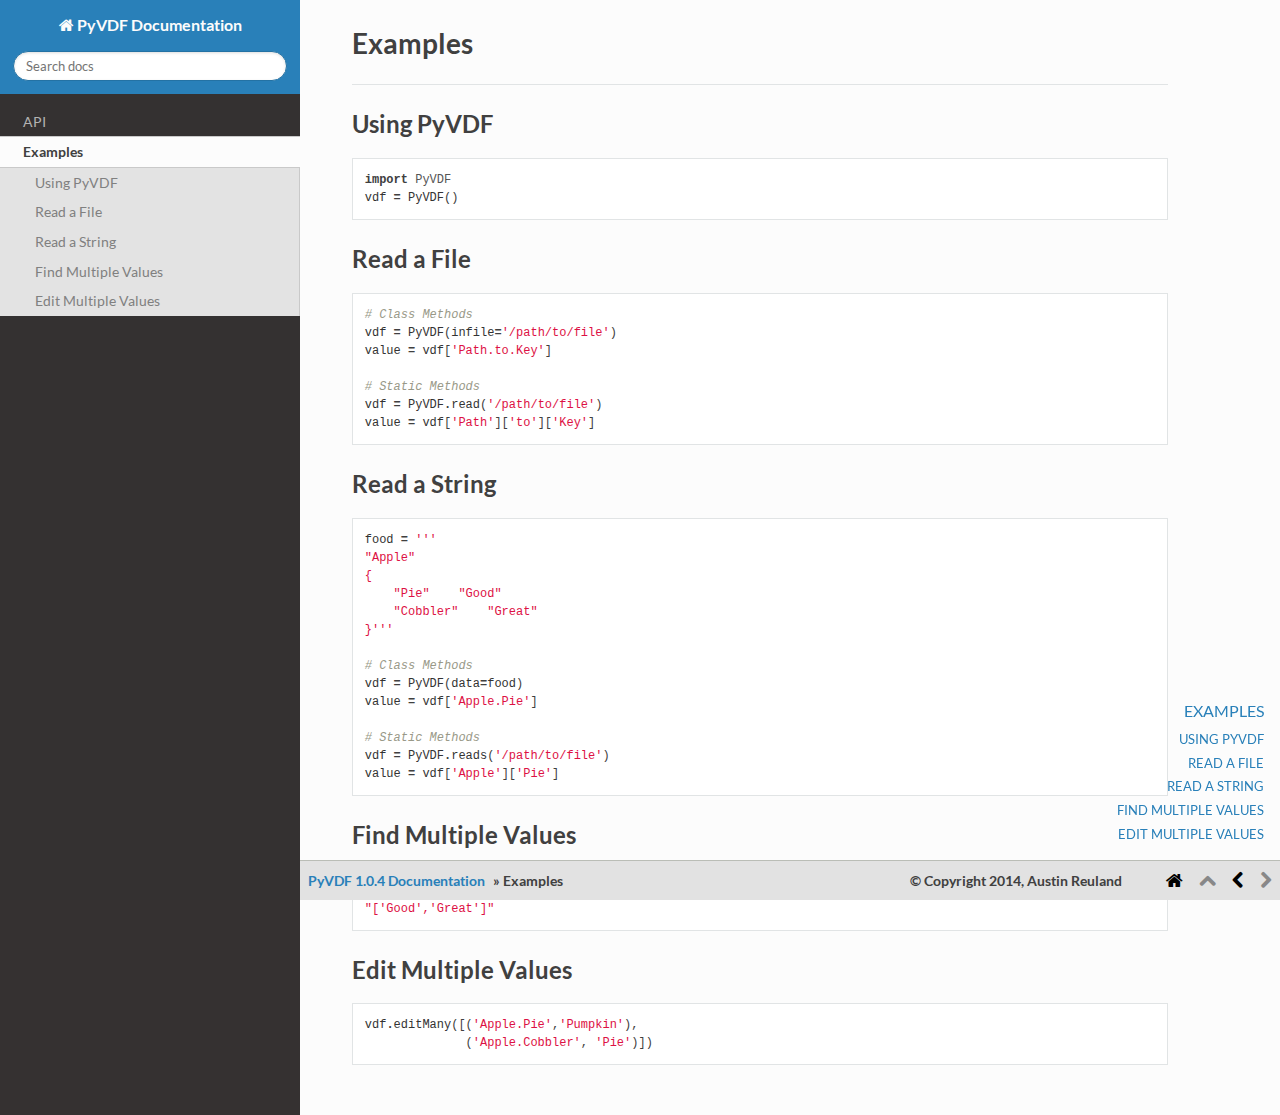
<file: Examples.html>
<!DOCTYPE html>
<!--[if IE 8]><html class="no-js lt-ie9" lang="en" > <![endif]-->
<!--[if gt IE 8]><!--> <html class="no-js" lang="en" > <!--<![endif]-->
<head>
  <meta charset="utf-8">
  <meta name="viewport" content="width=device-width, initial-scale=1.0">
  
  <title>
    Examples -
    
    PyVDF Documentation
  </title>
  

  
  

  

  
  
    

  

  
  
    <link rel="stylesheet" href="_static/css/theme.css" type="text/css" />
  

  

  <link rel="stylesheet" href="_static/css/amr.css" type="text/css" />
    <link rel="top" title="None" href="index.html"/>
        <link rel="prev" title="API" href="API.html"/> 

  
  <script src="_static/js/modernizr.min.js"></script>

</head>

<body class="wy-body-for-nav" role="document">

  <div class="wy-grid-for-nav">

    
    <nav data-toggle="wy-nav-shift" class="wy-nav-side stickynav">
      <div class="wy-side-nav-search">
        <a href="index.html" class="fa fa-home"> PyVDF Documentation</a>
        <div role="search">
  <form id ="rtd-search-form" class="wy-form" action="search.html" method="get">
    <input type="text" name="q" placeholder="Search docs" />
    <input type="hidden" name="check_keywords" value="yes" />
    <input type="hidden" name="area" value="default" />
  </form>
</div>
      </div>

      <div class="wy-menu wy-menu-vertical" data-spy="affix" role="navigation" aria-label="main navigation">
        
        
            <ul>
<li class="toctree-l1"><a class="reference internal" href="API.html">API</a><ul>
<li class="toctree-l2"><a class="reference internal" href="API.html#methods">Methods</a></li>
<li class="toctree-l2"><a class="reference internal" href="API.html#class-details">Class Details</a></li>
</ul>
</li>
</ul>
<ul class="current">
<li class="toctree-l1 current"><a class="current reference internal" href="">Examples</a><ul>
<li class="toctree-l2"><a class="reference internal" href="#using-pyvdf">Using PyVDF</a></li>
<li class="toctree-l2"><a class="reference internal" href="#read-a-file">Read a File</a></li>
<li class="toctree-l2"><a class="reference internal" href="#read-a-string">Read a String</a></li>
<li class="toctree-l2"><a class="reference internal" href="#find-multiple-values">Find Multiple Values</a></li>
<li class="toctree-l2"><a class="reference internal" href="#edit-multiple-values">Edit Multiple Values</a></li>
</ul>
</li>
</ul>

        
      </div>
      &nbsp;
    </nav>

    <section data-toggle="wy-nav-shift" class="wy-nav-content-wrap">

      
      <div class="wy-nav-content">
        <div class="rst-content">
          <div role="main">
            
  <div class="section" id="examples">
<h1>Examples<a class="headerlink" href="#examples" title="Permalink to this headline">¶</a></h1>
<hr class="docutils" />
<div class="section" id="using-pyvdf">
<h2>Using PyVDF<a class="headerlink" href="#using-pyvdf" title="Permalink to this headline">¶</a></h2>
<div class="highlight-python"><div class="highlight"><pre><span class="kn">import</span> <span class="nn">PyVDF</span>
<span class="n">vdf</span> <span class="o">=</span> <span class="n">PyVDF</span><span class="p">()</span>
</pre></div>
</div>
</div>
<div class="section" id="read-a-file">
<h2>Read a File<a class="headerlink" href="#read-a-file" title="Permalink to this headline">¶</a></h2>
<div class="highlight-python"><div class="highlight"><pre><span class="c"># Class Methods</span>
<span class="n">vdf</span> <span class="o">=</span> <span class="n">PyVDF</span><span class="p">(</span><span class="n">infile</span><span class="o">=</span><span class="s">&#39;/path/to/file&#39;</span><span class="p">)</span>
<span class="n">value</span> <span class="o">=</span> <span class="n">vdf</span><span class="p">[</span><span class="s">&#39;Path.to.Key&#39;</span><span class="p">]</span>

<span class="c"># Static Methods</span>
<span class="n">vdf</span> <span class="o">=</span> <span class="n">PyVDF</span><span class="o">.</span><span class="n">read</span><span class="p">(</span><span class="s">&#39;/path/to/file&#39;</span><span class="p">)</span>
<span class="n">value</span> <span class="o">=</span> <span class="n">vdf</span><span class="p">[</span><span class="s">&#39;Path&#39;</span><span class="p">][</span><span class="s">&#39;to&#39;</span><span class="p">][</span><span class="s">&#39;Key&#39;</span><span class="p">]</span>
</pre></div>
</div>
</div>
<div class="section" id="read-a-string">
<h2>Read a String<a class="headerlink" href="#read-a-string" title="Permalink to this headline">¶</a></h2>
<div class="highlight-python"><div class="highlight"><pre><span class="n">food</span> <span class="o">=</span> <span class="s">&#39;&#39;&#39;</span>
<span class="s">&quot;Apple&quot;</span>
<span class="s">{</span>
<span class="s">    &quot;Pie&quot;    &quot;Good&quot;</span>
<span class="s">    &quot;Cobbler&quot;    &quot;Great&quot;</span>
<span class="s">}&#39;&#39;&#39;</span>

<span class="c"># Class Methods</span>
<span class="n">vdf</span> <span class="o">=</span> <span class="n">PyVDF</span><span class="p">(</span><span class="n">data</span><span class="o">=</span><span class="n">food</span><span class="p">)</span>
<span class="n">value</span> <span class="o">=</span> <span class="n">vdf</span><span class="p">[</span><span class="s">&#39;Apple.Pie&#39;</span><span class="p">]</span>

<span class="c"># Static Methods</span>
<span class="n">vdf</span> <span class="o">=</span> <span class="n">PyVDF</span><span class="o">.</span><span class="n">reads</span><span class="p">(</span><span class="s">&#39;/path/to/file&#39;</span><span class="p">)</span>
<span class="n">value</span> <span class="o">=</span> <span class="n">vdf</span><span class="p">[</span><span class="s">&#39;Apple&#39;</span><span class="p">][</span><span class="s">&#39;Pie&#39;</span><span class="p">]</span>
</pre></div>
</div>
</div>
<div class="section" id="find-multiple-values">
<h2>Find Multiple Values<a class="headerlink" href="#find-multiple-values" title="Permalink to this headline">¶</a></h2>
<div class="highlight-python"><div class="highlight"><pre><span class="n">vdf</span><span class="o">.</span><span class="n">findMany</span><span class="p">([</span><span class="s">&#39;Apple.Pie&#39;</span><span class="p">,</span> <span class="s">&#39;Apple.Cobbler&#39;</span><span class="p">])</span>
<span class="s">&quot;[&#39;Good&#39;,&#39;Great&#39;]&quot;</span>
</pre></div>
</div>
</div>
<div class="section" id="edit-multiple-values">
<h2>Edit Multiple Values<a class="headerlink" href="#edit-multiple-values" title="Permalink to this headline">¶</a></h2>
<div class="highlight-python"><div class="highlight"><pre><span class="n">vdf</span><span class="o">.</span><span class="n">editMany</span><span class="p">([(</span><span class="s">&#39;Apple.Pie&#39;</span><span class="p">,</span><span class="s">&#39;Pumpkin&#39;</span><span class="p">),</span>
              <span class="p">(</span><span class="s">&#39;Apple.Cobbler&#39;</span><span class="p">,</span> <span class="s">&#39;Pie&#39;</span><span class="p">)])</span>
</pre></div>
</div>
</div>
</div>


          </div>
          
        </div>
      </div>

      <div class="fixed-bar">
        <table class="navigation" summary="Navigation header" cellpadding="2" cellspacing="10" width="100%"><tbody><tr valign="middle">

<td class="open-sidebar" style="display:none"><a href="./../index.html#"><i class="fa fa-search"></i></a></td>

<td class="shortcuts" align="left" width="100%">
  <ul class="wy-breadcrumbs">
    <li><a href="index.html">PyVDF 1.0.4 Documentation</a> &raquo;</li>
      
    <li>Examples</li>
  </ul>
</td>
<td class="copy">&copy; Copyright 2014, Austin Reuland</td>
<!--
<td>Last updated on Dec 12, 2014.</td> -->
<td><a accesskey="h" href="index.html"><i class="fa fa-home"></i></a></td>


<td><i class="fa fa-chevron-up"></i></td>



<td><a accesskey="p" href="API.html"><i class="fa fa-chevron-left"></i></a></td>



<td><i class="fa fa-chevron-right"></i></td>


</tr></tbody>
</table>

<div class="local-toc">
    <ul>
<li><a class="reference internal" href="#">Examples</a><ul>
<li><a class="reference internal" href="#using-pyvdf">Using PyVDF</a></li>
<li><a class="reference internal" href="#read-a-file">Read a File</a></li>
<li><a class="reference internal" href="#read-a-string">Read a String</a></li>
<li><a class="reference internal" href="#find-multiple-values">Find Multiple Values</a></li>
<li><a class="reference internal" href="#edit-multiple-values">Edit Multiple Values</a></li>
</ul>
</li>
</ul>

</div>
      </div>

    </section>

  </div>


  <script type="text/javascript">
      var DOCUMENTATION_OPTIONS = {
          URL_ROOT:'./',
          VERSION:'1.0.4',
          COLLAPSE_INDEX:false,
          FILE_SUFFIX:'.html',
          HAS_SOURCE:  true
      };
  </script>
    <script type="text/javascript" src="_static/jquery.js"></script>
    <script type="text/javascript" src="_static/underscore.js"></script>
    <script type="text/javascript" src="_static/doctools.js"></script>
  <script type="text/javascript" src="_static/js/theme.js"></script> 

</body>
</html>
</file>
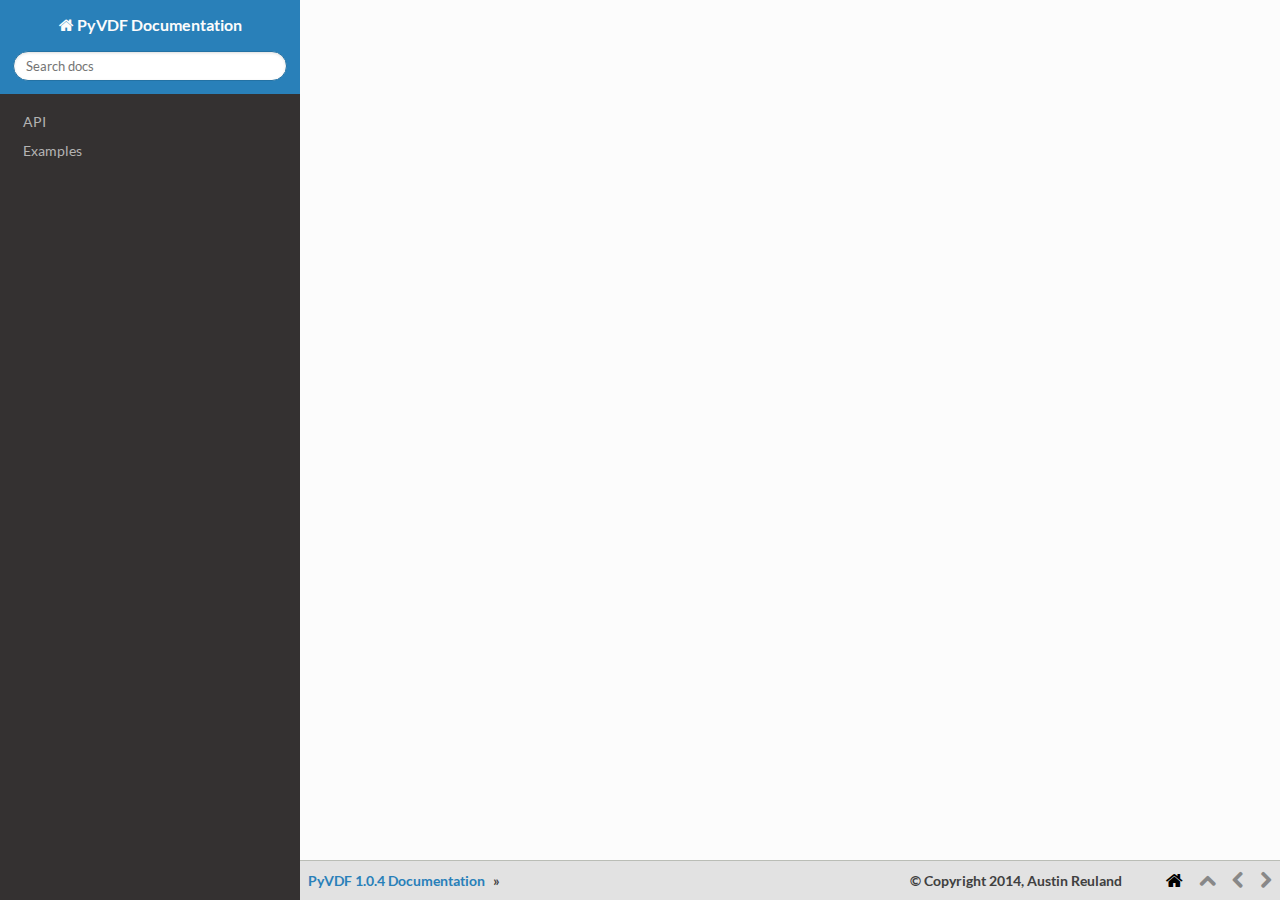
<file: search.html>
<!DOCTYPE html>
<!--[if IE 8]><html class="no-js lt-ie9" lang="en" > <![endif]-->
<!--[if gt IE 8]><!--> <html class="no-js" lang="en" > <!--<![endif]-->
<head>
  <meta charset="utf-8">
  <meta name="viewport" content="width=device-width, initial-scale=1.0">
  
  <title>
    Search -
    
    PyVDF Documentation
  </title>
  

  
  

  

  
  
    

  

  
  
    <link rel="stylesheet" href="_static/css/theme.css" type="text/css" />
  

  

  <link rel="stylesheet" href="_static/css/amr.css" type="text/css" />
    <link rel="top" title="None" href="index.html"/> 

  
  <script src="_static/js/modernizr.min.js"></script>

</head>

<body class="wy-body-for-nav" role="document">

  <div class="wy-grid-for-nav">

    
    <nav data-toggle="wy-nav-shift" class="wy-nav-side stickynav">
      <div class="wy-side-nav-search">
        <a href="index.html" class="fa fa-home"> PyVDF Documentation</a>
        <div role="search">
  <form id ="rtd-search-form" class="wy-form" action="#" method="get">
    <input type="text" name="q" placeholder="Search docs" />
    <input type="hidden" name="check_keywords" value="yes" />
    <input type="hidden" name="area" value="default" />
  </form>
</div>
      </div>

      <div class="wy-menu wy-menu-vertical" data-spy="affix" role="navigation" aria-label="main navigation">
        
        
            <ul>
<li class="toctree-l1"><a class="reference internal" href="API.html">API</a><ul>
<li class="toctree-l2"><a class="reference internal" href="API.html#methods">Methods</a></li>
<li class="toctree-l2"><a class="reference internal" href="API.html#class-details">Class Details</a></li>
</ul>
</li>
</ul>
<ul>
<li class="toctree-l1"><a class="reference internal" href="Examples.html">Examples</a><ul>
<li class="toctree-l2"><a class="reference internal" href="Examples.html#using-pyvdf">Using PyVDF</a></li>
<li class="toctree-l2"><a class="reference internal" href="Examples.html#read-a-file">Read a File</a></li>
<li class="toctree-l2"><a class="reference internal" href="Examples.html#read-a-string">Read a String</a></li>
<li class="toctree-l2"><a class="reference internal" href="Examples.html#find-multiple-values">Find Multiple Values</a></li>
<li class="toctree-l2"><a class="reference internal" href="Examples.html#edit-multiple-values">Edit Multiple Values</a></li>
</ul>
</li>
</ul>

        
      </div>
      &nbsp;
    </nav>

    <section data-toggle="wy-nav-shift" class="wy-nav-content-wrap">

      
      <div class="wy-nav-content">
        <div class="rst-content">
          <div role="main">
            
  <noscript>
  <div id="fallback" class="admonition warning">
    <p class="last">
      Please activate JavaScript to enable the search
      functionality.
    </p>
  </div>
  </noscript>

  
  <div id="search-results">
  
  </div>

          </div>
          
        </div>
      </div>

      <div class="fixed-bar">
        <table class="navigation" summary="Navigation header" cellpadding="2" cellspacing="10" width="100%"><tbody><tr valign="middle">

<td class="open-sidebar" style="display:none"><a href="./../index.html#"><i class="fa fa-search"></i></a></td>

<td class="shortcuts" align="left" width="100%">
  <ul class="wy-breadcrumbs">
    <li><a href="index.html">PyVDF 1.0.4 Documentation</a> &raquo;</li>
      
    <li></li>
  </ul>
</td>
<td class="copy">&copy; Copyright 2014, Austin Reuland</td>
<!--
<td>Last updated on Dec 16, 2014.</td> -->
<td><a accesskey="h" href="index.html"><i class="fa fa-home"></i></a></td>


<td><i class="fa fa-chevron-up"></i></td>



<td><i class="fa fa-chevron-left"></i></td>



<td><i class="fa fa-chevron-right"></i></td>


</tr></tbody>
</table>

<div class="local-toc">
    
</div>
      </div>

    </section>

  </div>


  <script type="text/javascript">
      var DOCUMENTATION_OPTIONS = {
          URL_ROOT:'./',
          VERSION:'1.0.4',
          COLLAPSE_INDEX:false,
          FILE_SUFFIX:'.html',
          HAS_SOURCE:  true
      };
  </script>
    <script type="text/javascript" src="_static/jquery.js"></script>
    <script type="text/javascript" src="_static/underscore.js"></script>
    <script type="text/javascript" src="_static/doctools.js"></script>
    <script type="text/javascript" src="_static/searchtools.js"></script>
  <script type="text/javascript" src="_static/js/theme.js"></script>
  <script type="text/javascript">
    jQuery(function() { Search.loadIndex("searchindex.js"); });
  </script>
  
  <script type="text/javascript" id="searchindexloader"></script>
   


</body>
</html>
</file>
<file: _static/css/theme.css>
* {
-webkit-box-sizing:border-box;
-moz-box-sizing:border-box;
box-sizing:border-box;
}

article,aside,details,figcaption,figure,footer,header,hgroup,nav,section {
display:block;
}

audio,canvas,video {
display:inline-block;
display:inline;
zoom:1;
}

audio:not([controls]) {
display:none;
}

[hidden] {
display:none;
}

* {
-webkit-box-sizing:border-box;
-moz-box-sizing:border-box;
box-sizing:border-box;
}

html {
font-size:100%;
-webkit-text-size-adjust:100%;
-ms-text-size-adjust:100%;
}

body {
margin:0;
}

a:hover,a:active {
outline:0;
}

abbr[title] {
border-bottom:1px dotted;
}

b,strong {
font-weight:bold;
}

blockquote {
margin:0;
}

dfn {
font-style:italic;
}

ins {
background:#ff9;
color:#000;
text-decoration:none;
}

mark {
background:#ff0;
color:#000;
font-style:italic;
font-weight:bold;
}

pre,code,.rst-content tt,kbd,samp {
font-family:monospace,serif;
_font-family:"courier new",monospace;
font-size:1em;
}

pre {
white-space:pre;
}

q {
quotes:none;
}

q:before,q:after {
content:"";
content:none;
}

small {
font-size:85%;
}

sub,sup {
font-size:75%;
line-height:0;
position:relative;
vertical-align:baseline;
}

sup {
top:-.5em;
}

sub {
bottom:-.25em;
}

ul,ol,dl {
margin:0;
padding:0;
list-style:none;
list-style-image:none;
}

li {
list-style:none;
}

dd {
margin:0;
}

img {
border:0;
-ms-interpolation-mode:bicubic;
vertical-align:middle;
max-width:100%;
}

svg:not(:root) {
overflow:hidden;
}

figure {
margin:0;
}

form {
margin:0;
}

fieldset {
border:0;
margin:0;
padding:0;
}

label {
cursor:pointer;
}

legend {
border:0;
margin-left:-7px;
padding:0;
white-space:normal;
}

button,input,select,textarea {
font-size:100%;
margin:0;
vertical-align:baseline;
vertical-align:middle;
}

button,input {
line-height:normal;
}

button,input[type="button"],input[type="reset"],input[type="submit"] {
cursor:pointer;
-webkit-appearance:button;
overflow:visible;
}

button[disabled],input[disabled] {
cursor:default;
}

input[type="checkbox"],input[type="radio"] {
box-sizing:border-box;
padding:0;
width:13px;
height:13px;
}

input[type="search"] {
-webkit-appearance:textfield;
-moz-box-sizing:content-box;
-webkit-box-sizing:content-box;
box-sizing:content-box;
}

input[type="search"]::-webkit-search-decoration,input[type="search"]::-webkit-search-cancel-button {
-webkit-appearance:none;
}

button::-moz-focus-inner,input::-moz-focus-inner {
border:0;
padding:0;
}

textarea {
overflow:auto;
vertical-align:top;
resize:vertical;
}

table {
border-collapse:collapse;
border-spacing:0;
}

td {
vertical-align:top;
}

.chromeframe {
margin:.2em 0;
background:#ccc;
color:#000;
padding:.2em 0;
}

.ir {
display:block;
border:0;
text-indent:-999em;
overflow:hidden;
background-color:transparent;
background-repeat:no-repeat;
text-align:left;
direction:ltr;
line-height:0;
}

.ir br {
display:none;
}

.hidden {
display:none!important;
visibility:hidden;
}

.visuallyhidden {
border:0;
clip:rect(0000);
height:1px;
margin:-1px;
overflow:hidden;
padding:0;
position:absolute;
width:1px;
}

.visuallyhidden.focusable:active,.visuallyhidden.focusable:focus {
clip:auto;
height:auto;
margin:0;
overflow:visible;
position:static;
width:auto;
}

.invisible {
visibility:hidden;
}

.relative {
position:relative;
}

big,small {
font-size:100%;
}

@media print{
html,body,section {
background:none!important;
}

* {
box-shadow:none!important;
text-shadow:none!important;
filter:none!important;
-ms-filter:none!important;
}

a,a:visited {
text-decoration:underline;
}

.ir a:after,a[href^="javascript:"]:after,a[href^="#"]:after {
content:"";
}

pre,blockquote {
page-break-inside:avoid;
}

thead {
display:table-header-group;
}

tr,img {
page-break-inside:avoid;
}

img {
max-width:100%!important;
}

@page {
margin:.5cm;
}

p,h2,h3 {
orphans:3;
widows:3;
}

h2,h3 {
page-break-after:avoid;
}
}

.fa:before,.rst-content .admonition-title:before,.rst-content h1 .headerlink:before,.rst-content h2 .headerlink:before,.rst-content h3 .headerlink:before,.rst-content h4 .headerlink:before,.rst-content h5 .headerlink:before,.rst-content h6 .headerlink:before,.rst-content dl dt .headerlink:before,.icon:before,.wy-dropdown .caret:before,.wy-inline-validate.wy-inline-validate-success .wy-input-context:before,.wy-inline-validate.wy-inline-validate-danger .wy-input-context:before,.wy-inline-validate.wy-inline-validate-warning .wy-input-context:before,.wy-inline-validate.wy-inline-validate-info .wy-input-context:before,.wy-alert,.rst-content .note,.rst-content .attention,.rst-content .caution,.rst-content .danger,.rst-content .error,.rst-content .hint,.rst-content .important,.rst-content .tip,.rst-content .warning,.rst-content .seealso,.rst-content .admonition-todo,.btn,input[type="text"],input[type="password"],input[type="email"],input[type="url"],input[type="date"],input[type="month"],input[type="time"],input[type="datetime"],input[type="datetime-local"],input[type="week"],input[type="number"],input[type="search"],input[type="tel"],input[type="color"],select,textarea,.wy-menu-vertical li.on a,.wy-menu-vertical li.current>a,.wy-side-nav-search>a,.wy-side-nav-search .wy-dropdown>a,.wy-nav-top a {
-webkit-font-smoothing:antialiased;
}

.clearfix {
zoom:1;
}

.clearfix:before,.clearfix:after {
display:table;
content:"";
}

.clearfix:after {
clear:both;
}

/*!
 *  Font Awesome 4.0.3 by @davegandy - http://fontawesome.io - @fontawesome
 *  License - http://fontawesome.io/license (Font: SIL OFL 1.1, CSS: MIT License)
 */

.fa,.rst-content .admonition-title,.rst-content h1 .headerlink,.rst-content h2 .headerlink,.rst-content h3 .headerlink,.rst-content h4 .headerlink,.rst-content h5 .headerlink,.rst-content h6 .headerlink,.rst-content dl dt .headerlink,.icon {
display:inline-block;
font-family:FontAwesome;
font-style:normal;
font-weight:normal;
line-height:1;
-webkit-font-smoothing:antialiased;
-moz-osx-font-smoothing:grayscale;
}

.fa-lg {
font-size:1.33333em;
line-height:.75em;
vertical-align:-15%;
}

.fa-2x {
font-size:2em;
}

.fa-3x {
font-size:3em;
}

.fa-4x {
font-size:4em;
}

.fa-5x {
font-size:5em;
}

.fa-fw {
width:1.28571em;
text-align:center;
}

.fa-ul {
padding-left:0;
margin-left:2.14286em;
list-style-type:none;
}

.fa-ul>li {
position:relative;
}

.fa-li {
position:absolute;
left:-2.14286em;
width:2.14286em;
top:.14286em;
text-align:center;
}

.fa-li.fa-lg {
left:-1.85714em;
}

.fa-border {
padding:.2em .25em .15em;
border:solid .08em #eee;
border-radius:.1em;
}

.pull-right {
float:right;
}

.pull-left {
float:left;
}

.fa.pull-left,.rst-content .pull-left.admonition-title,.rst-content h1 .pull-left.headerlink,.rst-content h2 .pull-left.headerlink,.rst-content h3 .pull-left.headerlink,.rst-content h4 .pull-left.headerlink,.rst-content h5 .pull-left.headerlink,.rst-content h6 .pull-left.headerlink,.rst-content dl dt .pull-left.headerlink,.pull-left.icon {
margin-right:.3em;
}

.fa.pull-right,.rst-content .pull-right.admonition-title,.rst-content h1 .pull-right.headerlink,.rst-content h2 .pull-right.headerlink,.rst-content h3 .pull-right.headerlink,.rst-content h4 .pull-right.headerlink,.rst-content h5 .pull-right.headerlink,.rst-content h6 .pull-right.headerlink,.rst-content dl dt .pull-right.headerlink,.pull-right.icon {
margin-left:.3em;
}

.fa-spin {
-webkit-animation:spin 2s infinite linear;
-moz-animation:spin 2s infinite linear;
-o-animation:spin 2s infinite linear;
animation:spin 2s infinite linear;
}

@-moz-keyframes spin {
0-moz-transform:rotate(0deg);
}

100% {
-moz-transform:rotate(359deg);
}
}

@-webkit-keyframes spin {
0-webkit-transform:rotate(0deg);
}

100% {
-webkit-transform:rotate(359deg);
}
}

@-o-keyframes spin {
0-o-transform:rotate(0deg);
}

100% {
-o-transform:rotate(359deg);
}
}

@-ms-keyframes spin {
0-ms-transform:rotate(0deg);
}

100% {
-ms-transform:rotate(359deg);
}
}

@keyframes spin {
0transform:rotate(0deg);
}

100% {
transform:rotate(359deg);
}
}

.fa-rotate-90 {
filter:progid:DXImageTransform.Microsoft.BasicImage(rotation=$rotation);
-webkit-transform:rotate(90deg);
-moz-transform:rotate(90deg);
-ms-transform:rotate(90deg);
-o-transform:rotate(90deg);
transform:rotate(90deg);
}

.fa-rotate-180 {
filter:progid:DXImageTransform.Microsoft.BasicImage(rotation=$rotation);
-webkit-transform:rotate(180deg);
-moz-transform:rotate(180deg);
-ms-transform:rotate(180deg);
-o-transform:rotate(180deg);
transform:rotate(180deg);
}

.fa-rotate-270 {
filter:progid:DXImageTransform.Microsoft.BasicImage(rotation=$rotation);
-webkit-transform:rotate(270deg);
-moz-transform:rotate(270deg);
-ms-transform:rotate(270deg);
-o-transform:rotate(270deg);
transform:rotate(270deg);
}

.fa-flip-horizontal {
filter:progid:DXImageTransform.Microsoft.BasicImage(rotation=$rotation);
-webkit-transform:scale(-1,1);
-moz-transform:scale(-1,1);
-ms-transform:scale(-1,1);
-o-transform:scale(-1,1);
transform:scale(-1,1);
}

.fa-flip-vertical {
filter:progid:DXImageTransform.Microsoft.BasicImage(rotation=$rotation);
-webkit-transform:scale(1,-1);
-moz-transform:scale(1,-1);
-ms-transform:scale(1,-1);
-o-transform:scale(1,-1);
transform:scale(1,-1);
}

.fa-stack {
position:relative;
display:inline-block;
width:2em;
height:2em;
line-height:2em;
vertical-align:middle;
}

.fa-stack-1x,.fa-stack-2x {
position:absolute;
left:0;
width:100%;
text-align:center;
}

.fa-stack-1x {
line-height:inherit;
}

.fa-stack-2x {
font-size:2em;
}

.fa-inverse {
color:#fff;
}

.fa-glass:before {
content:"\f000";
}

.fa-music:before {
content:"\f001";
}

.fa-search:before,.icon-search:before {
content:"\f002";
}

.fa-envelope-o:before {
content:"\f003";
}

.fa-heart:before {
content:"\f004";
}

.fa-star:before {
content:"\f005";
}

.fa-star-o:before {
content:"\f006";
}

.fa-user:before {
content:"\f007";
}

.fa-film:before {
content:"\f008";
}

.fa-th-large:before {
content:"\f009";
}

.fa-th:before {
content:"\f00a";
}

.fa-th-list:before {
content:"\f00b";
}

.fa-check:before {
content:"\f00c";
}

.fa-times:before {
content:"\f00d";
}

.fa-search-plus:before {
content:"\f00e";
}

.fa-search-minus:before {
content:"\f010";
}

.fa-power-off:before {
content:"\f011";
}

.fa-signal:before {
content:"\f012";
}

.fa-gear:before,.fa-cog:before {
content:"\f013";
}

.fa-trash-o:before {
content:"\f014";
}

.fa-home:before,.icon-home:before {
content:"\f015";
}

.fa-file-o:before {
content:"\f016";
}

.fa-clock-o:before {
content:"\f017";
}

.fa-road:before {
content:"\f018";
}

.fa-download:before {
content:"\f019";
}

.fa-arrow-circle-o-down:before {
content:"\f01a";
}

.fa-arrow-circle-o-up:before {
content:"\f01b";
}

.fa-inbox:before {
content:"\f01c";
}

.fa-play-circle-o:before {
content:"\f01d";
}

.fa-rotate-right:before,.fa-repeat:before {
content:"\f01e";
}

.fa-refresh:before {
content:"\f021";
}

.fa-list-alt:before {
content:"\f022";
}

.fa-lock:before {
content:"\f023";
}

.fa-flag:before {
content:"\f024";
}

.fa-headphones:before {
content:"\f025";
}

.fa-volume-off:before {
content:"\f026";
}

.fa-volume-down:before {
content:"\f027";
}

.fa-volume-up:before {
content:"\f028";
}

.fa-qrcode:before {
content:"\f029";
}

.fa-barcode:before {
content:"\f02a";
}

.fa-tag:before {
content:"\f02b";
}

.fa-tags:before {
content:"\f02c";
}

.fa-book:before,.icon-book:before {
content:"\f02d";
}

.fa-bookmark:before {
content:"\f02e";
}

.fa-print:before {
content:"\f02f";
}

.fa-camera:before {
content:"\f030";
}

.fa-font:before {
content:"\f031";
}

.fa-bold:before {
content:"\f032";
}

.fa-italic:before {
content:"\f033";
}

.fa-text-height:before {
content:"\f034";
}

.fa-text-width:before {
content:"\f035";
}

.fa-align-left:before {
content:"\f036";
}

.fa-align-center:before {
content:"\f037";
}

.fa-align-right:before {
content:"\f038";
}

.fa-align-justify:before {
content:"\f039";
}

.fa-list:before {
content:"\f03a";
}

.fa-dedent:before,.fa-outdent:before {
content:"\f03b";
}

.fa-indent:before {
content:"\f03c";
}

.fa-video-camera:before {
content:"\f03d";
}

.fa-picture-o:before {
content:"\f03e";
}

.fa-pencil:before {
content:"\f040";
}

.fa-map-marker:before {
content:"\f041";
}

.fa-adjust:before {
content:"\f042";
}

.fa-tint:before {
content:"\f043";
}

.fa-edit:before,.fa-pencil-square-o:before {
content:"\f044";
}

.fa-share-square-o:before {
content:"\f045";
}

.fa-check-square-o:before {
content:"\f046";
}

.fa-arrows:before {
content:"\f047";
}

.fa-step-backward:before {
content:"\f048";
}

.fa-fast-backward:before {
content:"\f049";
}

.fa-backward:before {
content:"\f04a";
}

.fa-play:before {
content:"\f04b";
}

.fa-pause:before {
content:"\f04c";
}

.fa-stop:before {
content:"\f04d";
}

.fa-forward:before {
content:"\f04e";
}

.fa-fast-forward:before {
content:"\f050";
}

.fa-step-forward:before {
content:"\f051";
}

.fa-eject:before {
content:"\f052";
}

.fa-chevron-left:before {
content:"\f053";
}

.fa-chevron-right:before {
content:"\f054";
}

.fa-plus-circle:before {
content:"\f055";
}

.fa-minus-circle:before {
content:"\f056";
}

.fa-times-circle:before,.wy-inline-validate.wy-inline-validate-danger .wy-input-context:before {
content:"\f057";
}

.fa-check-circle:before,.wy-inline-validate.wy-inline-validate-success .wy-input-context:before {
content:"\f058";
}

.fa-question-circle:before {
content:"\f059";
}

.fa-info-circle:before {
content:"\f05a";
}

.fa-crosshairs:before {
content:"\f05b";
}

.fa-times-circle-o:before {
content:"\f05c";
}

.fa-check-circle-o:before {
content:"\f05d";
}

.fa-ban:before {
content:"\f05e";
}

.fa-arrow-left:before {
content:"\f060";
}

.fa-arrow-right:before {
content:"\f061";
}

.fa-arrow-up:before {
content:"\f062";
}

.fa-arrow-down:before {
content:"\f063";
}

.fa-mail-forward:before,.fa-share:before {
content:"\f064";
}

.fa-expand:before {
content:"\f065";
}

.fa-compress:before {
content:"\f066";
}

.fa-plus:before {
content:"\f067";
}

.fa-minus:before {
content:"\f068";
}

.fa-asterisk:before {
content:"\f069";
}

.fa-exclamation-circle:before,.wy-inline-validate.wy-inline-validate-warning .wy-input-context:before,.wy-inline-validate.wy-inline-validate-info .wy-input-context:before,.rst-content .admonition-title:before {
content:"\f06a";
}

.fa-gift:before {
content:"\f06b";
}

.fa-leaf:before {
content:"\f06c";
}

.fa-fire:before,.icon-fire:before {
content:"\f06d";
}

.fa-eye:before {
content:"\f06e";
}

.fa-eye-slash:before {
content:"\f070";
}

.fa-warning:before,.fa-exclamation-triangle:before {
content:"\f071";
}

.fa-plane:before {
content:"\f072";
}

.fa-calendar:before {
content:"\f073";
}

.fa-random:before {
content:"\f074";
}

.fa-comment:before {
content:"\f075";
}

.fa-magnet:before {
content:"\f076";
}

.fa-chevron-up:before {
content:"\f077";
}

.fa-chevron-down:before {
content:"\f078";
}

.fa-retweet:before {
content:"\f079";
}

.fa-shopping-cart:before {
content:"\f07a";
}

.fa-folder:before {
content:"\f07b";
}

.fa-folder-open:before {
content:"\f07c";
}

.fa-arrows-v:before {
content:"\f07d";
}

.fa-arrows-h:before {
content:"\f07e";
}

.fa-bar-chart-o:before {
content:"\f080";
}

.fa-twitter-square:before {
content:"\f081";
}

.fa-facebook-square:before {
content:"\f082";
}

.fa-camera-retro:before {
content:"\f083";
}

.fa-key:before {
content:"\f084";
}

.fa-gears:before,.fa-cogs:before {
content:"\f085";
}

.fa-comments:before {
content:"\f086";
}

.fa-thumbs-o-up:before {
content:"\f087";
}

.fa-thumbs-o-down:before {
content:"\f088";
}

.fa-star-half:before {
content:"\f089";
}

.fa-heart-o:before {
content:"\f08a";
}

.fa-sign-out:before {
content:"\f08b";
}

.fa-linkedin-square:before {
content:"\f08c";
}

.fa-thumb-tack:before {
content:"\f08d";
}

.fa-external-link:before {
content:"\f08e";
}

.fa-sign-in:before {
content:"\f090";
}

.fa-trophy:before {
content:"\f091";
}

.fa-github-square:before {
content:"\f092";
}

.fa-upload:before {
content:"\f093";
}

.fa-lemon-o:before {
content:"\f094";
}

.fa-phone:before {
content:"\f095";
}

.fa-square-o:before {
content:"\f096";
}

.fa-bookmark-o:before {
content:"\f097";
}

.fa-phone-square:before {
content:"\f098";
}

.fa-twitter:before {
content:"\f099";
}

.fa-facebook:before {
content:"\f09a";
}

.fa-github:before,.icon-github:before {
content:"\f09b";
}

.fa-unlock:before {
content:"\f09c";
}

.fa-credit-card:before {
content:"\f09d";
}

.fa-rss:before {
content:"\f09e";
}

.fa-hdd-o:before {
content:"\f0a0";
}

.fa-bullhorn:before {
content:"\f0a1";
}

.fa-bell:before {
content:"\f0f3";
}

.fa-certificate:before {
content:"\f0a3";
}

.fa-hand-o-right:before {
content:"\f0a4";
}

.fa-hand-o-left:before {
content:"\f0a5";
}

.fa-hand-o-up:before {
content:"\f0a6";
}

.fa-hand-o-down:before {
content:"\f0a7";
}

.fa-arrow-circle-left:before,.icon-circle-arrow-left:before {
content:"\f0a8";
}

.fa-arrow-circle-right:before,.icon-circle-arrow-right:before {
content:"\f0a9";
}

.fa-arrow-circle-up:before {
content:"\f0aa";
}

.fa-arrow-circle-down:before {
content:"\f0ab";
}

.fa-globe:before {
content:"\f0ac";
}

.fa-wrench:before {
content:"\f0ad";
}

.fa-tasks:before {
content:"\f0ae";
}

.fa-filter:before {
content:"\f0b0";
}

.fa-briefcase:before {
content:"\f0b1";
}

.fa-arrows-alt:before {
content:"\f0b2";
}

.fa-group:before,.fa-users:before {
content:"\f0c0";
}

.fa-chain:before,.fa-link:before,.icon-link:before {
content:"\f0c1";
}

.fa-cloud:before {
content:"\f0c2";
}

.fa-flask:before {
content:"\f0c3";
}

.fa-cut:before,.fa-scissors:before {
content:"\f0c4";
}

.fa-copy:before,.fa-files-o:before {
content:"\f0c5";
}

.fa-paperclip:before {
content:"\f0c6";
}

.fa-save:before,.fa-floppy-o:before {
content:"\f0c7";
}

.fa-square:before {
content:"\f0c8";
}

.fa-bars:before {
content:"\f0c9";
}

.fa-list-ul:before {
content:"\f0ca";
}

.fa-list-ol:before {
content:"\f0cb";
}

.fa-strikethrough:before {
content:"\f0cc";
}

.fa-underline:before {
content:"\f0cd";
}

.fa-table:before {
content:"\f0ce";
}

.fa-magic:before {
content:"\f0d0";
}

.fa-truck:before {
content:"\f0d1";
}

.fa-pinterest:before {
content:"\f0d2";
}

.fa-pinterest-square:before {
content:"\f0d3";
}

.fa-google-plus-square:before {
content:"\f0d4";
}

.fa-google-plus:before {
content:"\f0d5";
}

.fa-money:before {
content:"\f0d6";
}

.fa-caret-down:before,.wy-dropdown .caret:before,.icon-caret-down:before {
content:"\f0d7";
}

.fa-caret-up:before {
content:"\f0d8";
}

.fa-caret-left:before {
content:"\f0d9";
}

.fa-caret-right:before {
content:"\f0da";
}

.fa-columns:before {
content:"\f0db";
}

.fa-unsorted:before,.fa-sort:before {
content:"\f0dc";
}

.fa-sort-down:before,.fa-sort-asc:before {
content:"\f0dd";
}

.fa-sort-up:before,.fa-sort-desc:before {
content:"\f0de";
}

.fa-envelope:before {
content:"\f0e0";
}

.fa-linkedin:before {
content:"\f0e1";
}

.fa-rotate-left:before,.fa-undo:before {
content:"\f0e2";
}

.fa-legal:before,.fa-gavel:before {
content:"\f0e3";
}

.fa-dashboard:before,.fa-tachometer:before {
content:"\f0e4";
}

.fa-comment-o:before {
content:"\f0e5";
}

.fa-comments-o:before {
content:"\f0e6";
}

.fa-flash:before,.fa-bolt:before {
content:"\f0e7";
}

.fa-sitemap:before {
content:"\f0e8";
}

.fa-umbrella:before {
content:"\f0e9";
}

.fa-paste:before,.fa-clipboard:before {
content:"\f0ea";
}

.fa-lightbulb-o:before {
content:"\f0eb";
}

.fa-exchange:before {
content:"\f0ec";
}

.fa-cloud-download:before {
content:"\f0ed";
}

.fa-cloud-upload:before {
content:"\f0ee";
}

.fa-user-md:before {
content:"\f0f0";
}

.fa-stethoscope:before {
content:"\f0f1";
}

.fa-suitcase:before {
content:"\f0f2";
}

.fa-bell-o:before {
content:"\f0a2";
}

.fa-coffee:before {
content:"\f0f4";
}

.fa-cutlery:before {
content:"\f0f5";
}

.fa-file-text-o:before {
content:"\f0f6";
}

.fa-building-o:before {
content:"\f0f7";
}

.fa-hospital-o:before {
content:"\f0f8";
}

.fa-ambulance:before {
content:"\f0f9";
}

.fa-medkit:before {
content:"\f0fa";
}

.fa-fighter-jet:before {
content:"\f0fb";
}

.fa-beer:before {
content:"\f0fc";
}

.fa-h-square:before {
content:"\f0fd";
}

.fa-plus-square:before {
content:"\f0fe";
}

.fa-angle-double-left:before {
content:"\f100";
}

.fa-angle-double-right:before {
content:"\f101";
}

.fa-angle-double-up:before {
content:"\f102";
}

.fa-angle-double-down:before {
content:"\f103";
}

.fa-angle-left:before {
content:"\f104";
}

.fa-angle-right:before {
content:"\f105";
}

.fa-angle-up:before {
content:"\f106";
}

.fa-angle-down:before {
content:"\f107";
}

.fa-desktop:before {
content:"\f108";
}

.fa-laptop:before {
content:"\f109";
}

.fa-tablet:before {
content:"\f10a";
}

.fa-mobile-phone:before,.fa-mobile:before {
content:"\f10b";
}

.fa-circle-o:before {
content:"\f10c";
}

.fa-quote-left:before {
content:"\f10d";
}

.fa-quote-right:before {
content:"\f10e";
}

.fa-spinner:before {
content:"\f110";
}

.fa-circle:before {
content:"\f111";
}

.fa-mail-reply:before,.fa-reply:before {
content:"\f112";
}

.fa-github-alt:before {
content:"\f113";
}

.fa-folder-o:before {
content:"\f114";
}

.fa-folder-open-o:before {
content:"\f115";
}

.fa-smile-o:before {
content:"\f118";
}

.fa-frown-o:before {
content:"\f119";
}

.fa-meh-o:before {
content:"\f11a";
}

.fa-gamepad:before {
content:"\f11b";
}

.fa-keyboard-o:before {
content:"\f11c";
}

.fa-flag-o:before {
content:"\f11d";
}

.fa-flag-checkered:before {
content:"\f11e";
}

.fa-terminal:before {
content:"\f120";
}

.fa-code:before {
content:"\f121";
}

.fa-reply-all:before {
content:"\f122";
}

.fa-mail-reply-all:before {
content:"\f122";
}

.fa-star-half-empty:before,.fa-star-half-full:before,.fa-star-half-o:before {
content:"\f123";
}

.fa-location-arrow:before {
content:"\f124";
}

.fa-crop:before {
content:"\f125";
}

.fa-code-fork:before {
content:"\f126";
}

.fa-unlink:before,.fa-chain-broken:before {
content:"\f127";
}

.fa-question:before {
content:"\f128";
}

.fa-info:before {
content:"\f129";
}

.fa-exclamation:before {
content:"\f12a";
}

.fa-superscript:before {
content:"\f12b";
}

.fa-subscript:before {
content:"\f12c";
}

.fa-eraser:before {
content:"\f12d";
}

.fa-puzzle-piece:before {
content:"\f12e";
}

.fa-microphone:before {
content:"\f130";
}

.fa-microphone-slash:before {
content:"\f131";
}

.fa-shield:before {
content:"\f132";
}

.fa-calendar-o:before {
content:"\f133";
}

.fa-fire-extinguisher:before {
content:"\f134";
}

.fa-rocket:before {
content:"\f135";
}

.fa-maxcdn:before {
content:"\f136";
}

.fa-chevron-circle-left:before {
content:"\f137";
}

.fa-chevron-circle-right:before {
content:"\f138";
}

.fa-chevron-circle-up:before {
content:"\f139";
}

.fa-chevron-circle-down:before {
content:"\f13a";
}

.fa-html5:before {
content:"\f13b";
}

.fa-css3:before {
content:"\f13c";
}

.fa-anchor:before {
content:"\f13d";
}

.fa-unlock-alt:before {
content:"\f13e";
}

.fa-bullseye:before {
content:"\f140";
}

.fa-ellipsis-h:before {
content:"\f141";
}

.fa-ellipsis-v:before {
content:"\f142";
}

.fa-rss-square:before {
content:"\f143";
}

.fa-play-circle:before {
content:"\f144";
}

.fa-ticket:before {
content:"\f145";
}

.fa-minus-square:before {
content:"\f146";
}

.fa-minus-square-o:before {
content:"\f147";
}

.fa-level-up:before {
content:"\f148";
}

.fa-level-down:before {
content:"\f149";
}

.fa-check-square:before {
content:"\f14a";
}

.fa-pencil-square:before {
content:"\f14b";
}

.fa-external-link-square:before {
content:"\f14c";
}

.fa-share-square:before {
content:"\f14d";
}

.fa-compass:before {
content:"\f14e";
}

.fa-toggle-down:before,.fa-caret-square-o-down:before {
content:"\f150";
}

.fa-toggle-up:before,.fa-caret-square-o-up:before {
content:"\f151";
}

.fa-toggle-right:before,.fa-caret-square-o-right:before {
content:"\f152";
}

.fa-euro:before,.fa-eur:before {
content:"\f153";
}

.fa-gbp:before {
content:"\f154";
}

.fa-dollar:before,.fa-usd:before {
content:"\f155";
}

.fa-rupee:before,.fa-inr:before {
content:"\f156";
}

.fa-cny:before,.fa-rmb:before,.fa-yen:before,.fa-jpy:before {
content:"\f157";
}

.fa-ruble:before,.fa-rouble:before,.fa-rub:before {
content:"\f158";
}

.fa-won:before,.fa-krw:before {
content:"\f159";
}

.fa-bitcoin:before,.fa-btc:before {
content:"\f15a";
}

.fa-file:before {
content:"\f15b";
}

.fa-file-text:before {
content:"\f15c";
}

.fa-sort-alpha-asc:before {
content:"\f15d";
}

.fa-sort-alpha-desc:before {
content:"\f15e";
}

.fa-sort-amount-asc:before {
content:"\f160";
}

.fa-sort-amount-desc:before {
content:"\f161";
}

.fa-sort-numeric-asc:before {
content:"\f162";
}

.fa-sort-numeric-desc:before {
content:"\f163";
}

.fa-thumbs-up:before {
content:"\f164";
}

.fa-thumbs-down:before {
content:"\f165";
}

.fa-youtube-square:before {
content:"\f166";
}

.fa-youtube:before {
content:"\f167";
}

.fa-xing:before {
content:"\f168";
}

.fa-xing-square:before {
content:"\f169";
}

.fa-youtube-play:before {
content:"\f16a";
}

.fa-dropbox:before {
content:"\f16b";
}

.fa-stack-overflow:before {
content:"\f16c";
}

.fa-instagram:before {
content:"\f16d";
}

.fa-flickr:before {
content:"\f16e";
}

.fa-adn:before {
content:"\f170";
}

.fa-bitbucket:before,.icon-bitbucket:before {
content:"\f171";
}

.fa-bitbucket-square:before {
content:"\f172";
}

.fa-tumblr:before {
content:"\f173";
}

.fa-tumblr-square:before {
content:"\f174";
}

.fa-long-arrow-down:before {
content:"\f175";
}

.fa-long-arrow-up:before {
content:"\f176";
}

.fa-long-arrow-left:before {
content:"\f177";
}

.fa-long-arrow-right:before {
content:"\f178";
}

.fa-apple:before {
content:"\f179";
}

.fa-windows:before {
content:"\f17a";
}

.fa-android:before {
content:"\f17b";
}

.fa-linux:before {
content:"\f17c";
}

.fa-dribbble:before {
content:"\f17d";
}

.fa-skype:before {
content:"\f17e";
}

.fa-foursquare:before {
content:"\f180";
}

.fa-trello:before {
content:"\f181";
}

.fa-female:before {
content:"\f182";
}

.fa-male:before {
content:"\f183";
}

.fa-gittip:before {
content:"\f184";
}

.fa-sun-o:before {
content:"\f185";
}

.fa-moon-o:before {
content:"\f186";
}

.fa-archive:before {
content:"\f187";
}

.fa-bug:before {
content:"\f188";
}

.fa-vk:before {
content:"\f189";
}

.fa-weibo:before {
content:"\f18a";
}

.fa-renren:before {
content:"\f18b";
}

.fa-pagelines:before {
content:"\f18c";
}

.fa-stack-exchange:before {
content:"\f18d";
}

.fa-arrow-circle-o-right:before {
content:"\f18e";
}

.fa-arrow-circle-o-left:before {
content:"\f190";
}

.fa-toggle-left:before,.fa-caret-square-o-left:before {
content:"\f191";
}

.fa-dot-circle-o:before {
content:"\f192";
}

.fa-wheelchair:before {
content:"\f193";
}

.fa-vimeo-square:before {
content:"\f194";
}

.fa-turkish-lira:before,.fa-try:before {
content:"\f195";
}

.fa-plus-square-o:before {
content:"\f196";
}

.fa,.rst-content .admonition-title,.rst-content h1 .headerlink,.rst-content h2 .headerlink,.rst-content h3 .headerlink,.rst-content h4 .headerlink,.rst-content h5 .headerlink,.rst-content h6 .headerlink,.rst-content dl dt .headerlink,.icon,.wy-dropdown .caret,.wy-inline-validate.wy-inline-validate-success .wy-input-context,.wy-inline-validate.wy-inline-validate-danger .wy-input-context,.wy-inline-validate.wy-inline-validate-warning .wy-input-context,.wy-inline-validate.wy-inline-validate-info .wy-input-context {
font-family:inherit;
}

.fa:before,.rst-content .admonition-title:before,.rst-content h1 .headerlink:before,.rst-content h2 .headerlink:before,.rst-content h3 .headerlink:before,.rst-content h4 .headerlink:before,.rst-content h5 .headerlink:before,.rst-content h6 .headerlink:before,.rst-content dl dt .headerlink:before,.icon:before,.wy-dropdown .caret:before,.wy-inline-validate.wy-inline-validate-success .wy-input-context:before,.wy-inline-validate.wy-inline-validate-danger .wy-input-context:before,.wy-inline-validate.wy-inline-validate-warning .wy-input-context:before,.wy-inline-validate.wy-inline-validate-info .wy-input-context:before {
font-family:FontAwesome;
display:inline-block;
font-style:normal;
font-weight:normal;
line-height:1;
text-decoration:inherit;
}

a .fa,a .rst-content .admonition-title,.rst-content a .admonition-title,a .rst-content h1 .headerlink,.rst-content h1 a .headerlink,a .rst-content h2 .headerlink,.rst-content h2 a .headerlink,a .rst-content h3 .headerlink,.rst-content h3 a .headerlink,a .rst-content h4 .headerlink,.rst-content h4 a .headerlink,a .rst-content h5 .headerlink,.rst-content h5 a .headerlink,a .rst-content h6 .headerlink,.rst-content h6 a .headerlink,a .rst-content dl dt .headerlink,.rst-content dl dt a .headerlink,a .icon {
display:inline-block;
text-decoration:inherit;
}

.btn .fa,.btn .rst-content .admonition-title,.rst-content .btn .admonition-title,.btn .rst-content h1 .headerlink,.rst-content h1 .btn .headerlink,.btn .rst-content h2 .headerlink,.rst-content h2 .btn .headerlink,.btn .rst-content h3 .headerlink,.rst-content h3 .btn .headerlink,.btn .rst-content h4 .headerlink,.rst-content h4 .btn .headerlink,.btn .rst-content h5 .headerlink,.rst-content h5 .btn .headerlink,.btn .rst-content h6 .headerlink,.rst-content h6 .btn .headerlink,.btn .rst-content dl dt .headerlink,.rst-content dl dt .btn .headerlink,.btn .icon,.nav .fa,.nav .rst-content .admonition-title,.rst-content .nav .admonition-title,.nav .rst-content h1 .headerlink,.rst-content h1 .nav .headerlink,.nav .rst-content h2 .headerlink,.rst-content h2 .nav .headerlink,.nav .rst-content h3 .headerlink,.rst-content h3 .nav .headerlink,.nav .rst-content h4 .headerlink,.rst-content h4 .nav .headerlink,.nav .rst-content h5 .headerlink,.rst-content h5 .nav .headerlink,.nav .rst-content h6 .headerlink,.rst-content h6 .nav .headerlink,.nav .rst-content dl dt .headerlink,.rst-content dl dt .nav .headerlink,.nav .icon {
display:inline;
}

.btn .fa.fa-large,.btn .rst-content .fa-large.admonition-title,.rst-content .btn .fa-large.admonition-title,.btn .rst-content h1 .fa-large.headerlink,.rst-content h1 .btn .fa-large.headerlink,.btn .rst-content h2 .fa-large.headerlink,.rst-content h2 .btn .fa-large.headerlink,.btn .rst-content h3 .fa-large.headerlink,.rst-content h3 .btn .fa-large.headerlink,.btn .rst-content h4 .fa-large.headerlink,.rst-content h4 .btn .fa-large.headerlink,.btn .rst-content h5 .fa-large.headerlink,.rst-content h5 .btn .fa-large.headerlink,.btn .rst-content h6 .fa-large.headerlink,.rst-content h6 .btn .fa-large.headerlink,.btn .rst-content dl dt .fa-large.headerlink,.rst-content dl dt .btn .fa-large.headerlink,.btn .fa-large.icon,.nav .fa.fa-large,.nav .rst-content .fa-large.admonition-title,.rst-content .nav .fa-large.admonition-title,.nav .rst-content h1 .fa-large.headerlink,.rst-content h1 .nav .fa-large.headerlink,.nav .rst-content h2 .fa-large.headerlink,.rst-content h2 .nav .fa-large.headerlink,.nav .rst-content h3 .fa-large.headerlink,.rst-content h3 .nav .fa-large.headerlink,.nav .rst-content h4 .fa-large.headerlink,.rst-content h4 .nav .fa-large.headerlink,.nav .rst-content h5 .fa-large.headerlink,.rst-content h5 .nav .fa-large.headerlink,.nav .rst-content h6 .fa-large.headerlink,.rst-content h6 .nav .fa-large.headerlink,.nav .rst-content dl dt .fa-large.headerlink,.rst-content dl dt .nav .fa-large.headerlink,.nav .fa-large.icon {
line-height:.9em;
}

.btn .fa.fa-spin,.btn .rst-content .fa-spin.admonition-title,.rst-content .btn .fa-spin.admonition-title,.btn .rst-content h1 .fa-spin.headerlink,.rst-content h1 .btn .fa-spin.headerlink,.btn .rst-content h2 .fa-spin.headerlink,.rst-content h2 .btn .fa-spin.headerlink,.btn .rst-content h3 .fa-spin.headerlink,.rst-content h3 .btn .fa-spin.headerlink,.btn .rst-content h4 .fa-spin.headerlink,.rst-content h4 .btn .fa-spin.headerlink,.btn .rst-content h5 .fa-spin.headerlink,.rst-content h5 .btn .fa-spin.headerlink,.btn .rst-content h6 .fa-spin.headerlink,.rst-content h6 .btn .fa-spin.headerlink,.btn .rst-content dl dt .fa-spin.headerlink,.rst-content dl dt .btn .fa-spin.headerlink,.btn .fa-spin.icon,.nav .fa.fa-spin,.nav .rst-content .fa-spin.admonition-title,.rst-content .nav .fa-spin.admonition-title,.nav .rst-content h1 .fa-spin.headerlink,.rst-content h1 .nav .fa-spin.headerlink,.nav .rst-content h2 .fa-spin.headerlink,.rst-content h2 .nav .fa-spin.headerlink,.nav .rst-content h3 .fa-spin.headerlink,.rst-content h3 .nav .fa-spin.headerlink,.nav .rst-content h4 .fa-spin.headerlink,.rst-content h4 .nav .fa-spin.headerlink,.nav .rst-content h5 .fa-spin.headerlink,.rst-content h5 .nav .fa-spin.headerlink,.nav .rst-content h6 .fa-spin.headerlink,.rst-content h6 .nav .fa-spin.headerlink,.nav .rst-content dl dt .fa-spin.headerlink,.rst-content dl dt .nav .fa-spin.headerlink,.nav .fa-spin.icon {
display:inline-block;
}

.btn.fa:before,.rst-content .btn.admonition-title:before,.rst-content h1 .btn.headerlink:before,.rst-content h2 .btn.headerlink:before,.rst-content h3 .btn.headerlink:before,.rst-content h4 .btn.headerlink:before,.rst-content h5 .btn.headerlink:before,.rst-content h6 .btn.headerlink:before,.rst-content dl dt .btn.headerlink:before,.btn.icon:before {
opacity:0.5;
-webkit-transition:opacity .05s ease-in;
-moz-transition:opacity .05s ease-in;
transition:opacity .05s ease-in;
}

.btn.fa:hover:before,.rst-content .btn.admonition-title:hover:before,.rst-content h1 .btn.headerlink:hover:before,.rst-content h2 .btn.headerlink:hover:before,.rst-content h3 .btn.headerlink:hover:before,.rst-content h4 .btn.headerlink:hover:before,.rst-content h5 .btn.headerlink:hover:before,.rst-content h6 .btn.headerlink:hover:before,.rst-content dl dt .btn.headerlink:hover:before,.btn.icon:hover:before {
opacity:1;
}

.btn-mini .fa:before,.btn-mini .rst-content .admonition-title:before,.rst-content .btn-mini .admonition-title:before,.btn-mini .rst-content h1 .headerlink:before,.rst-content h1 .btn-mini .headerlink:before,.btn-mini .rst-content h2 .headerlink:before,.rst-content h2 .btn-mini .headerlink:before,.btn-mini .rst-content h3 .headerlink:before,.rst-content h3 .btn-mini .headerlink:before,.btn-mini .rst-content h4 .headerlink:before,.rst-content h4 .btn-mini .headerlink:before,.btn-mini .rst-content h5 .headerlink:before,.rst-content h5 .btn-mini .headerlink:before,.btn-mini .rst-content h6 .headerlink:before,.rst-content h6 .btn-mini .headerlink:before,.btn-mini .rst-content dl dt .headerlink:before,.rst-content dl dt .btn-mini .headerlink:before,.btn-mini .icon:before {
font-size:14px;
vertical-align:-15%;
}

.wy-alert,.rst-content .note,.rst-content .attention,.rst-content .caution,.rst-content .danger,.rst-content .error,.rst-content .hint,.rst-content .important,.rst-content .tip,.rst-content .warning,.rst-content .seealso,.rst-content .admonition-todo {
padding:12px;
line-height:24px;
margin-bottom:24px;
background:#e7f2fa;
}

.wy-alert-title,.rst-content .admonition-title {
color:#fff;
font-weight:bold;
display:block;
color:#fff;
background:#6ab0de;
margin:-12px;
padding:6px 12px;
margin-bottom:12px;
}

.wy-alert.wy-alert-danger,.rst-content .wy-alert-danger.note,.rst-content .wy-alert-danger.attention,.rst-content .wy-alert-danger.caution,.rst-content .danger,.rst-content .error,.rst-content .wy-alert-danger.hint,.rst-content .wy-alert-danger.important,.rst-content .wy-alert-danger.tip,.rst-content .wy-alert-danger.warning,.rst-content .wy-alert-danger.seealso,.rst-content .wy-alert-danger.admonition-todo {
background:#fdf3f2;
}

.wy-alert.wy-alert-danger .wy-alert-title,.rst-content .wy-alert-danger.note .wy-alert-title,.rst-content .wy-alert-danger.attention .wy-alert-title,.rst-content .wy-alert-danger.caution .wy-alert-title,.rst-content .danger .wy-alert-title,.rst-content .error .wy-alert-title,.rst-content .wy-alert-danger.hint .wy-alert-title,.rst-content .wy-alert-danger.important .wy-alert-title,.rst-content .wy-alert-danger.tip .wy-alert-title,.rst-content .wy-alert-danger.warning .wy-alert-title,.rst-content .wy-alert-danger.seealso .wy-alert-title,.rst-content .wy-alert-danger.admonition-todo .wy-alert-title,.wy-alert.wy-alert-danger .rst-content .admonition-title,.rst-content .wy-alert.wy-alert-danger .admonition-title,.rst-content .wy-alert-danger.note .admonition-title,.rst-content .wy-alert-danger.attention .admonition-title,.rst-content .wy-alert-danger.caution .admonition-title,.rst-content .danger .admonition-title,.rst-content .error .admonition-title,.rst-content .wy-alert-danger.hint .admonition-title,.rst-content .wy-alert-danger.important .admonition-title,.rst-content .wy-alert-danger.tip .admonition-title,.rst-content .wy-alert-danger.warning .admonition-title,.rst-content .wy-alert-danger.seealso .admonition-title,.rst-content .wy-alert-danger.admonition-todo .admonition-title {
background:#f29f97;
}

.wy-alert.wy-alert-warning,.rst-content .wy-alert-warning.note,.rst-content .attention,.rst-content .caution,.rst-content .wy-alert-warning.danger,.rst-content .wy-alert-warning.error,.rst-content .wy-alert-warning.hint,.rst-content .wy-alert-warning.important,.rst-content .wy-alert-warning.tip,.rst-content .warning,.rst-content .wy-alert-warning.seealso,.rst-content .admonition-todo {
background:#ffedcc;
}

.wy-alert.wy-alert-warning .wy-alert-title,.rst-content .wy-alert-warning.note .wy-alert-title,.rst-content .attention .wy-alert-title,.rst-content .caution .wy-alert-title,.rst-content .wy-alert-warning.danger .wy-alert-title,.rst-content .wy-alert-warning.error .wy-alert-title,.rst-content .wy-alert-warning.hint .wy-alert-title,.rst-content .wy-alert-warning.important .wy-alert-title,.rst-content .wy-alert-warning.tip .wy-alert-title,.rst-content .warning .wy-alert-title,.rst-content .wy-alert-warning.seealso .wy-alert-title,.rst-content .admonition-todo .wy-alert-title,.wy-alert.wy-alert-warning .rst-content .admonition-title,.rst-content .wy-alert.wy-alert-warning .admonition-title,.rst-content .wy-alert-warning.note .admonition-title,.rst-content .attention .admonition-title,.rst-content .caution .admonition-title,.rst-content .wy-alert-warning.danger .admonition-title,.rst-content .wy-alert-warning.error .admonition-title,.rst-content .wy-alert-warning.hint .admonition-title,.rst-content .wy-alert-warning.important .admonition-title,.rst-content .wy-alert-warning.tip .admonition-title,.rst-content .warning .admonition-title,.rst-content .wy-alert-warning.seealso .admonition-title,.rst-content .admonition-todo .admonition-title {
background:#f0b37e;
}

.wy-alert.wy-alert-info,.rst-content .note,.rst-content .wy-alert-info.attention,.rst-content .wy-alert-info.caution,.rst-content .wy-alert-info.danger,.rst-content .wy-alert-info.error,.rst-content .wy-alert-info.hint,.rst-content .wy-alert-info.important,.rst-content .wy-alert-info.tip,.rst-content .wy-alert-info.warning,.rst-content .seealso,.rst-content .wy-alert-info.admonition-todo {
background:#e7f2fa;
}

.wy-alert.wy-alert-info .wy-alert-title,.rst-content .note .wy-alert-title,.rst-content .wy-alert-info.attention .wy-alert-title,.rst-content .wy-alert-info.caution .wy-alert-title,.rst-content .wy-alert-info.danger .wy-alert-title,.rst-content .wy-alert-info.error .wy-alert-title,.rst-content .wy-alert-info.hint .wy-alert-title,.rst-content .wy-alert-info.important .wy-alert-title,.rst-content .wy-alert-info.tip .wy-alert-title,.rst-content .wy-alert-info.warning .wy-alert-title,.rst-content .seealso .wy-alert-title,.rst-content .wy-alert-info.admonition-todo .wy-alert-title,.wy-alert.wy-alert-info .rst-content .admonition-title,.rst-content .wy-alert.wy-alert-info .admonition-title,.rst-content .note .admonition-title,.rst-content .wy-alert-info.attention .admonition-title,.rst-content .wy-alert-info.caution .admonition-title,.rst-content .wy-alert-info.danger .admonition-title,.rst-content .wy-alert-info.error .admonition-title,.rst-content .wy-alert-info.hint .admonition-title,.rst-content .wy-alert-info.important .admonition-title,.rst-content .wy-alert-info.tip .admonition-title,.rst-content .wy-alert-info.warning .admonition-title,.rst-content .seealso .admonition-title,.rst-content .wy-alert-info.admonition-todo .admonition-title {
background:#6ab0de;
}

.wy-alert.wy-alert-success,.rst-content .wy-alert-success.note,.rst-content .wy-alert-success.attention,.rst-content .wy-alert-success.caution,.rst-content .wy-alert-success.danger,.rst-content .wy-alert-success.error,.rst-content .hint,.rst-content .important,.rst-content .tip,.rst-content .wy-alert-success.warning,.rst-content .wy-alert-success.seealso,.rst-content .wy-alert-success.admonition-todo {
background:#dbfaf4;
}

.wy-alert.wy-alert-success .wy-alert-title,.rst-content .wy-alert-success.note .wy-alert-title,.rst-content .wy-alert-success.attention .wy-alert-title,.rst-content .wy-alert-success.caution .wy-alert-title,.rst-content .wy-alert-success.danger .wy-alert-title,.rst-content .wy-alert-success.error .wy-alert-title,.rst-content .hint .wy-alert-title,.rst-content .important .wy-alert-title,.rst-content .tip .wy-alert-title,.rst-content .wy-alert-success.warning .wy-alert-title,.rst-content .wy-alert-success.seealso .wy-alert-title,.rst-content .wy-alert-success.admonition-todo .wy-alert-title,.wy-alert.wy-alert-success .rst-content .admonition-title,.rst-content .wy-alert.wy-alert-success .admonition-title,.rst-content .wy-alert-success.note .admonition-title,.rst-content .wy-alert-success.attention .admonition-title,.rst-content .wy-alert-success.caution .admonition-title,.rst-content .wy-alert-success.danger .admonition-title,.rst-content .wy-alert-success.error .admonition-title,.rst-content .hint .admonition-title,.rst-content .important .admonition-title,.rst-content .tip .admonition-title,.rst-content .wy-alert-success.warning .admonition-title,.rst-content .wy-alert-success.seealso .admonition-title,.rst-content .wy-alert-success.admonition-todo .admonition-title {
background:#1abc9c;
}

.wy-alert.wy-alert-neutral,.rst-content .wy-alert-neutral.note,.rst-content .wy-alert-neutral.attention,.rst-content .wy-alert-neutral.caution,.rst-content .wy-alert-neutral.danger,.rst-content .wy-alert-neutral.error,.rst-content .wy-alert-neutral.hint,.rst-content .wy-alert-neutral.important,.rst-content .wy-alert-neutral.tip,.rst-content .wy-alert-neutral.warning,.rst-content .wy-alert-neutral.seealso,.rst-content .wy-alert-neutral.admonition-todo {
background:#f3f6f6;
}

.wy-alert.wy-alert-neutral .wy-alert-title,.rst-content .wy-alert-neutral.note .wy-alert-title,.rst-content .wy-alert-neutral.attention .wy-alert-title,.rst-content .wy-alert-neutral.caution .wy-alert-title,.rst-content .wy-alert-neutral.danger .wy-alert-title,.rst-content .wy-alert-neutral.error .wy-alert-title,.rst-content .wy-alert-neutral.hint .wy-alert-title,.rst-content .wy-alert-neutral.important .wy-alert-title,.rst-content .wy-alert-neutral.tip .wy-alert-title,.rst-content .wy-alert-neutral.warning .wy-alert-title,.rst-content .wy-alert-neutral.seealso .wy-alert-title,.rst-content .wy-alert-neutral.admonition-todo .wy-alert-title,.wy-alert.wy-alert-neutral .rst-content .admonition-title,.rst-content .wy-alert.wy-alert-neutral .admonition-title,.rst-content .wy-alert-neutral.note .admonition-title,.rst-content .wy-alert-neutral.attention .admonition-title,.rst-content .wy-alert-neutral.caution .admonition-title,.rst-content .wy-alert-neutral.danger .admonition-title,.rst-content .wy-alert-neutral.error .admonition-title,.rst-content .wy-alert-neutral.hint .admonition-title,.rst-content .wy-alert-neutral.important .admonition-title,.rst-content .wy-alert-neutral.tip .admonition-title,.rst-content .wy-alert-neutral.warning .admonition-title,.rst-content .wy-alert-neutral.seealso .admonition-title,.rst-content .wy-alert-neutral.admonition-todo .admonition-title {
color:#404040;
background:#e1e4e5;
}

.wy-alert.wy-alert-neutral a,.rst-content .wy-alert-neutral.note a,.rst-content .wy-alert-neutral.attention a,.rst-content .wy-alert-neutral.caution a,.rst-content .wy-alert-neutral.danger a,.rst-content .wy-alert-neutral.error a,.rst-content .wy-alert-neutral.hint a,.rst-content .wy-alert-neutral.important a,.rst-content .wy-alert-neutral.tip a,.rst-content .wy-alert-neutral.warning a,.rst-content .wy-alert-neutral.seealso a,.rst-content .wy-alert-neutral.admonition-todo a {
color:#2980b9;
}

.wy-alert p:last-child,.rst-content .note p:last-child,.rst-content .attention p:last-child,.rst-content .caution p:last-child,.rst-content .danger p:last-child,.rst-content .error p:last-child,.rst-content .hint p:last-child,.rst-content .important p:last-child,.rst-content .tip p:last-child,.rst-content .warning p:last-child,.rst-content .seealso p:last-child,.rst-content .admonition-todo p:last-child {
margin-bottom:0;
}

.wy-tray-container {
position:fixed;
bottom:0;
left:0;
z-index:600;
}

.wy-tray-container li {
display:block;
width:300px;
background:transparent;
color:#fff;
text-align:center;
box-shadow:0 5px 5px 0 rgba(0,0,0,0.1);
padding:0 24px;
min-width:20%;
opacity:0;
height:0;
line-height:60px;
overflow:hidden;
-webkit-transition:all .3s ease-in;
-moz-transition:all .3s ease-in;
transition:all .3s ease-in;
}

.wy-tray-container li.wy-tray-item-success {
background:#27ae60;
}

.wy-tray-container li.wy-tray-item-info {
background:#2980b9;
}

.wy-tray-container li.wy-tray-item-warning {
background:#e67e22;
}

.wy-tray-container li.wy-tray-item-danger {
background:#e74c3c;
}

.wy-tray-container li.on {
opacity:1;
height:60px;
}

@media screen and max-width 768px{
.wy-tray-container {
bottom:auto;
top:0;
width:100%;
}

.wy-tray-container li {
width:100%;
}
}

button {
font-size:100%;
margin:0;
vertical-align:baseline;
vertical-align:middle;
cursor:pointer;
line-height:normal;
-webkit-appearance:button;
overflow:visible;
}

button::-moz-focus-inner,input::-moz-focus-inner {
border:0;
padding:0;
}

button[disabled] {
cursor:default;
}

.btn {
display:inline-block;
border-radius:2px;
line-height:normal;
white-space:nowrap;
text-align:center;
cursor:pointer;
font-size:100%;
padding:6px 12px 8px;
color:#fff;
border:1px solid rgba(0,0,0,0.1);
background-color:#27ae60;
text-decoration:none;
font-weight:normal;
font-family:Lato,proxima-nova,"Helvetica Neue",Arial,sans-serif;
box-shadow:0 1px 2px -1px rgba(255,255,255,0.5) inset,0px -2px 0 0 rgba(0,0,0,0.1) inset;
outline-none:false;
vertical-align:middle;
display:inline;
zoom:1;
-webkit-user-drag:none;
-webkit-user-select:none;
-moz-user-select:none;
-ms-user-select:none;
user-select:none;
-webkit-transition:all .1s linear;
-moz-transition:all .1s linear;
transition:all .1s linear;
}

.btn-hover {
background:#2e8ece;
color:#fff;
}

.btn:hover {
background:#2cc36b;
color:#fff;
}

.btn:focus {
background:#2cc36b;
outline:0;
}

.btn:active {
box-shadow:0 -1px 0 0 rgba(0,0,0,0.05) inset,0px 2px 0 0 rgba(0,0,0,0.1) inset;
padding:8px 12px 6px;
}

.btn:visited {
color:#fff;
}

.btn:disabled {
background-image:none;
filter:progid:DXImageTransform.Microsoft.gradient(enabled=false);
filter:alpha(opacity=40);
opacity:0.4;
cursor:not-allowed;
box-shadow:none;
}

.btn-disabled {
background-image:none;
filter:progid:DXImageTransform.Microsoft.gradient(enabled=false);
filter:alpha(opacity=40);
opacity:0.4;
cursor:not-allowed;
box-shadow:none;
}

.btn-disabled:hover,.btn-disabled:focus,.btn-disabled:active {
background-image:none;
filter:progid:DXImageTransform.Microsoft.gradient(enabled=false);
filter:alpha(opacity=40);
opacity:0.4;
cursor:not-allowed;
box-shadow:none;
}

.btn::-moz-focus-inner {
padding:0;
border:0;
}

.btn-small {
font-size:80%;
}

.btn-info {
background-color:#2980b9!important;
}

.btn-info:hover {
background-color:#2e8ece!important;
}

.btn-neutral {
background-color:#f3f6f6!important;
color:#404040!important;
}

.btn-neutral:hover {
background-color:#e5ebeb!important;
color:#404040;
}

.btn-neutral:visited {
color:#404040!important;
}

.btn-success {
background-color:#27ae60!important;
}

.btn-success:hover {
background-color:#295!important;
}

.btn-danger {
background-color:#e74c3c!important;
}

.btn-danger:hover {
background-color:#ea6153!important;
}

.btn-warning {
background-color:#e67e22!important;
}

.btn-warning:hover {
background-color:#e98b39!important;
}

.btn-invert {
background-color:#222;
}

.btn-invert:hover {
background-color:#2f2f2f!important;
}

.btn-link {
background-color:transparent!important;
color:#2980b9;
box-shadow:none;
border-color:transparent!important;
}

.btn-link:hover {
background-color:transparent!important;
color:#409ad5!important;
box-shadow:none;
}

.btn-link:active {
background-color:transparent!important;
color:#409ad5!important;
box-shadow:none;
}

.btn-link:visited {
color:#9b59b6;
}

.wy-btn-group .btn,.wy-control .btn {
vertical-align:middle;
}

.wy-btn-group {
margin-bottom:24px;
zoom:1;
}

.wy-btn-group:before,.wy-btn-group:after {
display:table;
content:"";
}

.wy-btn-group:after {
clear:both;
}

.wy-dropdown {
position:relative;
display:inline-block;
}

.wy-dropdown-menu {
position:absolute;
left:0;
display:none;
float:left;
top:100%;
min-width:100%;
background:#fcfcfc;
z-index:100;
border:solid 1px #cfd7dd;
box-shadow:0 2px 2px 0 rgba(0,0,0,0.1);
padding:12px;
}

.wy-dropdown-menu>dd>a {
display:block;
clear:both;
color:#404040;
white-space:nowrap;
font-size:90%;
padding:0 12px;
cursor:pointer;
}

.wy-dropdown-menu>dd>a:hover {
background:#2980b9;
color:#fff;
}

.wy-dropdown-menu>dd.divider {
border-top:solid 1px #cfd7dd;
margin:6px 0;
}

.wy-dropdown-menu>dd.search {
padding-bottom:12px;
}

.wy-dropdown-menu>dd.search input[type="search"] {
width:100%;
}

.wy-dropdown-menu>dd.call-to-action {
background:#e3e3e3;
text-transform:uppercase;
font-weight:500;
font-size:80%;
}

.wy-dropdown-menu>dd.call-to-action:hover {
background:#e3e3e3;
}

.wy-dropdown-menu>dd.call-to-action .btn {
color:#fff;
}

.wy-dropdown.wy-dropdown-up .wy-dropdown-menu {
bottom:100%;
top:auto;
left:auto;
right:0;
}

.wy-dropdown.wy-dropdown-bubble .wy-dropdown-menu {
background:#fcfcfc;
margin-top:2px;
}

.wy-dropdown.wy-dropdown-bubble .wy-dropdown-menu a {
padding:6px 12px;
}

.wy-dropdown.wy-dropdown-bubble .wy-dropdown-menu a:hover {
background:#2980b9;
color:#fff;
}

.wy-dropdown.wy-dropdown-left .wy-dropdown-menu {
right:0;
text-align:right;
}

.wy-dropdown-arrow:before {
content:" ";
border-bottom:5px solid #f5f5f5;
border-left:5px solid transparent;
border-right:5px solid transparent;
position:absolute;
display:block;
top:-4px;
left:50%;
margin-left:-3px;
}

.wy-dropdown-arrow.wy-dropdown-arrow-left:before {
left:11px;
}

.wy-form-stacked select {
display:block;
}

.wy-form-aligned input,.wy-form-aligned textarea,.wy-form-aligned select,.wy-form-aligned .wy-help-inline,.wy-form-aligned label {
display:inline-block;
display:inline;
zoom:1;
vertical-align:middle;
}

.wy-form-aligned .wy-control-group>label {
display:inline-block;
vertical-align:middle;
width:10em;
margin:6px 12px 0 0;
float:left;
}

.wy-form-aligned .wy-control {
float:left;
}

.wy-form-aligned .wy-control label {
display:block;
}

.wy-form-aligned .wy-control select {
margin-top:6px;
}

fieldset {
border:0;
margin:0;
padding:0;
}

legend {
display:block;
width:100%;
border:0;
padding:0;
white-space:normal;
margin-bottom:24px;
font-size:150%;
margin-left:-7px;
}

label {
display:block;
margin:0 0 .3125em;
color:#999;
font-size:90%;
}

input,select,textarea {
font-size:100%;
margin:0;
vertical-align:baseline;
vertical-align:middle;
}

.wy-control-group {
margin-bottom:24px;
zoom:1;
max-width:68em;
margin-left:auto;
margin-right:auto;
zoom:1;
}

.wy-control-group:before,.wy-control-group:after {
display:table;
content:"";
}

.wy-control-group:after {
clear:both;
}

.wy-control-group:before,.wy-control-group:after {
display:table;
content:"";
}

.wy-control-group:after {
clear:both;
}

.wy-control-group.wy-control-group-required>label:after {
content:" *";
color:#e74c3c;
}

.wy-control-group .wy-form-full,.wy-control-group .wy-form-halves,.wy-control-group .wy-form-thirds {
padding-bottom:12px;
}

.wy-control-group .wy-form-full select,.wy-control-group .wy-form-halves select,.wy-control-group .wy-form-thirds select {
width:100%;
}

.wy-control-group .wy-form-full input[type="text"],.wy-control-group .wy-form-full input[type="password"],.wy-control-group .wy-form-full input[type="email"],.wy-control-group .wy-form-full input[type="url"],.wy-control-group .wy-form-full input[type="date"],.wy-control-group .wy-form-full input[type="month"],.wy-control-group .wy-form-full input[type="time"],.wy-control-group .wy-form-full input[type="datetime"],.wy-control-group .wy-form-full input[type="datetime-local"],.wy-control-group .wy-form-full input[type="week"],.wy-control-group .wy-form-full input[type="number"],.wy-control-group .wy-form-full input[type="search"],.wy-control-group .wy-form-full input[type="tel"],.wy-control-group .wy-form-full input[type="color"],.wy-control-group .wy-form-halves input[type="text"],.wy-control-group .wy-form-halves input[type="password"],.wy-control-group .wy-form-halves input[type="email"],.wy-control-group .wy-form-halves input[type="url"],.wy-control-group .wy-form-halves input[type="date"],.wy-control-group .wy-form-halves input[type="month"],.wy-control-group .wy-form-halves input[type="time"],.wy-control-group .wy-form-halves input[type="datetime"],.wy-control-group .wy-form-halves input[type="datetime-local"],.wy-control-group .wy-form-halves input[type="week"],.wy-control-group .wy-form-halves input[type="number"],.wy-control-group .wy-form-halves input[type="search"],.wy-control-group .wy-form-halves input[type="tel"],.wy-control-group .wy-form-halves input[type="color"],.wy-control-group .wy-form-thirds input[type="text"],.wy-control-group .wy-form-thirds input[type="password"],.wy-control-group .wy-form-thirds input[type="email"],.wy-control-group .wy-form-thirds input[type="url"],.wy-control-group .wy-form-thirds input[type="date"],.wy-control-group .wy-form-thirds input[type="month"],.wy-control-group .wy-form-thirds input[type="time"],.wy-control-group .wy-form-thirds input[type="datetime"],.wy-control-group .wy-form-thirds input[type="datetime-local"],.wy-control-group .wy-form-thirds input[type="week"],.wy-control-group .wy-form-thirds input[type="number"],.wy-control-group .wy-form-thirds input[type="search"],.wy-control-group .wy-form-thirds input[type="tel"],.wy-control-group .wy-form-thirds input[type="color"] {
width:100%;
}

.wy-control-group .wy-form-full {
display:block;
float:left;
margin-right:2.35765%;
width:100%;
margin-right:0;
}

.wy-control-group .wy-form-full:last-child {
margin-right:0;
}

.wy-control-group .wy-form-halves {
display:block;
float:left;
margin-right:2.35765%;
width:48.82117%;
}

.wy-control-group .wy-form-halves:last-child {
margin-right:0;
}

.wy-control-group .wy-form-halves:nth-of-type(2n) {
margin-right:0;
}

.wy-control-group .wy-form-halves:nth-of-type(2n+1) {
clear:left;
}

.wy-control-group .wy-form-thirds {
display:block;
float:left;
margin-right:2.35765%;
width:31.76157%;
}

.wy-control-group .wy-form-thirds:last-child {
margin-right:0;
}

.wy-control-group .wy-form-thirds:nth-of-type(3n) {
margin-right:0;
}

.wy-control-group .wy-form-thirds:nth-of-type(3n+1) {
clear:left;
}

.wy-control-group.wy-control-group-no-input .wy-control {
margin:6px 0 0;
font-size:90%;
}

.wy-control-no-input {
display:inline-block;
margin:6px 0 0;
font-size:90%;
}

.wy-control-group.fluid-input input[type="text"],.wy-control-group.fluid-input input[type="password"],.wy-control-group.fluid-input input[type="email"],.wy-control-group.fluid-input input[type="url"],.wy-control-group.fluid-input input[type="date"],.wy-control-group.fluid-input input[type="month"],.wy-control-group.fluid-input input[type="time"],.wy-control-group.fluid-input input[type="datetime"],.wy-control-group.fluid-input input[type="datetime-local"],.wy-control-group.fluid-input input[type="week"],.wy-control-group.fluid-input input[type="number"],.wy-control-group.fluid-input input[type="search"],.wy-control-group.fluid-input input[type="tel"],.wy-control-group.fluid-input input[type="color"] {
width:100%;
}

.wy-form-message-inline {
display:inline-block;
padding-left:.3em;
color:#666;
vertical-align:middle;
font-size:90%;
}

.wy-form-message {
display:block;
color:#999;
font-size:70%;
margin-top:.3125em;
font-style:italic;
}

input {
line-height:normal;
}

input[type="button"],input[type="reset"],input[type="submit"] {
-webkit-appearance:button;
cursor:pointer;
font-family:Lato,proxima-nova,"Helvetica Neue",Arial,sans-serif;
overflow:visible;
}

input[type="text"],input[type="password"],input[type="email"],input[type="url"],input[type="date"],input[type="month"],input[type="time"],input[type="datetime"],input[type="datetime-local"],input[type="week"],input[type="number"],input[type="search"],input[type="tel"],input[type="color"] {
-webkit-appearance:none;
padding:6px;
display:inline-block;
border:1px solid #ccc;
font-size:80%;
font-family:Lato,proxima-nova,"Helvetica Neue",Arial,sans-serif;
box-shadow:inset 0 1px 3px #ddd;
border-radius:0;
-webkit-transition:border .3s linear;
-moz-transition:border .3s linear;
transition:border .3s linear;
}

input[type="datetime-local"] {
padding:.34375em .625em;
}

input[disabled] {
cursor:default;
}

input[type="checkbox"],input[type="radio"] {
-webkit-box-sizing:border-box;
-moz-box-sizing:border-box;
box-sizing:border-box;
padding:0;
margin-right:.3125em;
height:13px;
width:13px;
}

input[type="search"] {
-webkit-box-sizing:border-box;
-moz-box-sizing:border-box;
box-sizing:border-box;
}

input[type="search"]::-webkit-search-cancel-button,input[type="search"]::-webkit-search-decoration {
-webkit-appearance:none;
}

input[type="text"]:focus,input[type="password"]:focus,input[type="email"]:focus,input[type="url"]:focus,input[type="date"]:focus,input[type="month"]:focus,input[type="time"]:focus,input[type="datetime"]:focus,input[type="datetime-local"]:focus,input[type="week"]:focus,input[type="number"]:focus,input[type="search"]:focus,input[type="tel"]:focus,input[type="color"]:focus {
outline:0;
outline:thin dotted \9;
border-color:#333;
}

input.no-focus:focus {
border-color:#ccc!important;
}

input[type="file"]:focus,input[type="radio"]:focus,input[type="checkbox"]:focus {
outline:thin dotted #333;
outline:1px auto #129fea;
}

input[type="text"][disabled],input[type="password"][disabled],input[type="email"][disabled],input[type="url"][disabled],input[type="date"][disabled],input[type="month"][disabled],input[type="time"][disabled],input[type="datetime"][disabled],input[type="datetime-local"][disabled],input[type="week"][disabled],input[type="number"][disabled],input[type="search"][disabled],input[type="tel"][disabled],input[type="color"][disabled] {
cursor:not-allowed;
background-color:#f3f6f6;
color:#cad2d3;
}

input:focus:invalid,textarea:focus:invalid,select:focus:invalid {
color:#e74c3c;
border:1px solid #e74c3c;
}

input:focus:invalid:focus,textarea:focus:invalid:focus,select:focus:invalid:focus {
border-color:#e74c3c;
}

input[type="file"]:focus:invalid:focus,input[type="radio"]:focus:invalid:focus,input[type="checkbox"]:focus:invalid:focus {
outline-color:#e74c3c;
}

input.wy-input-large {
padding:12px;
font-size:100%;
}

textarea {
overflow:auto;
vertical-align:top;
width:100%;
font-family:Lato,proxima-nova,"Helvetica Neue",Arial,sans-serif;
}

select,textarea {
padding:.5em .625em;
display:inline-block;
border:1px solid #ccc;
font-size:80%;
box-shadow:inset 0 1px 3px #ddd;
-webkit-transition:border .3s linear;
-moz-transition:border .3s linear;
transition:border .3s linear;
}

select {
border:1px solid #ccc;
background-color:#fff;
}

select[multiple] {
height:auto;
}

select:focus,textarea:focus {
outline:0;
}

select[disabled],textarea[disabled],input[readonly],select[readonly],textarea[readonly] {
cursor:not-allowed;
background-color:#fff;
color:#cad2d3;
border-color:transparent;
}

.wy-checkbox,.wy-radio {
margin:6px 0;
color:#404040;
display:block;
}

.wy-checkbox input,.wy-radio input {
vertical-align:baseline;
}

.wy-form-message-inline {
display:inline-block;
display:inline;
zoom:1;
vertical-align:middle;
}

.wy-input-prefix,.wy-input-suffix {
white-space:nowrap;
}

.wy-input-prefix .wy-input-context,.wy-input-suffix .wy-input-context {
padding:6px;
display:inline-block;
font-size:80%;
background-color:#f3f6f6;
border:solid 1px #ccc;
color:#999;
}

.wy-input-suffix .wy-input-context {
border-left:0;
}

.wy-input-prefix .wy-input-context {
border-right:0;
}

.wy-control-group.wy-control-group-error .wy-form-message,.wy-control-group.wy-control-group-error>label {
color:#e74c3c;
}

.wy-control-group.wy-control-group-error input[type="text"],.wy-control-group.wy-control-group-error input[type="password"],.wy-control-group.wy-control-group-error input[type="email"],.wy-control-group.wy-control-group-error input[type="url"],.wy-control-group.wy-control-group-error input[type="date"],.wy-control-group.wy-control-group-error input[type="month"],.wy-control-group.wy-control-group-error input[type="time"],.wy-control-group.wy-control-group-error input[type="datetime"],.wy-control-group.wy-control-group-error input[type="datetime-local"],.wy-control-group.wy-control-group-error input[type="week"],.wy-control-group.wy-control-group-error input[type="number"],.wy-control-group.wy-control-group-error input[type="search"],.wy-control-group.wy-control-group-error input[type="tel"],.wy-control-group.wy-control-group-error input[type="color"] {
border:solid 1px #e74c3c;
}

.wy-control-group.wy-control-group-error textarea {
border:solid 1px #e74c3c;
}

.wy-inline-validate {
white-space:nowrap;
}

.wy-inline-validate .wy-input-context {
padding:.5em .625em;
display:inline-block;
font-size:80%;
}

.wy-inline-validate.wy-inline-validate-success .wy-input-context {
color:#27ae60;
}

.wy-inline-validate.wy-inline-validate-danger .wy-input-context {
color:#e74c3c;
}

.wy-inline-validate.wy-inline-validate-warning .wy-input-context {
color:#e67e22;
}

.wy-inline-validate.wy-inline-validate-info .wy-input-context {
color:#2980b9;
}

.rotate-90 {
-webkit-transform:rotate(90deg);
-moz-transform:rotate(90deg);
-ms-transform:rotate(90deg);
-o-transform:rotate(90deg);
transform:rotate(90deg);
}

.rotate-180 {
-webkit-transform:rotate(180deg);
-moz-transform:rotate(180deg);
-ms-transform:rotate(180deg);
-o-transform:rotate(180deg);
transform:rotate(180deg);
}

.rotate-270 {
-webkit-transform:rotate(270deg);
-moz-transform:rotate(270deg);
-ms-transform:rotate(270deg);
-o-transform:rotate(270deg);
transform:rotate(270deg);
}

.mirror {
-webkit-transform:scaleX(-1);
-moz-transform:scaleX(-1);
-ms-transform:scaleX(-1);
-o-transform:scaleX(-1);
transform:scaleX(-1);
}

.mirror.rotate-90 {
-webkit-transform:scaleX(-1) rotate(90deg);
-moz-transform:scaleX(-1) rotate(90deg);
-ms-transform:scaleX(-1) rotate(90deg);
-o-transform:scaleX(-1) rotate(90deg);
transform:scaleX(-1) rotate(90deg);
}

.mirror.rotate-180 {
-webkit-transform:scaleX(-1) rotate(180deg);
-moz-transform:scaleX(-1) rotate(180deg);
-ms-transform:scaleX(-1) rotate(180deg);
-o-transform:scaleX(-1) rotate(180deg);
transform:scaleX(-1) rotate(180deg);
}

.mirror.rotate-270 {
-webkit-transform:scaleX(-1) rotate(270deg);
-moz-transform:scaleX(-1) rotate(270deg);
-ms-transform:scaleX(-1) rotate(270deg);
-o-transform:scaleX(-1) rotate(270deg);
transform:scaleX(-1) rotate(270deg);
}

@media only screen and max-width 480px{
.wy-form button[type="submit"] {
margin:.7em 0 0;
}

.wy-form input[type="text"],.wy-form input[type="password"],.wy-form input[type="email"],.wy-form input[type="url"],.wy-form input[type="date"],.wy-form input[type="month"],.wy-form input[type="time"],.wy-form input[type="datetime"],.wy-form input[type="datetime-local"],.wy-form input[type="week"],.wy-form input[type="number"],.wy-form input[type="search"],.wy-form input[type="tel"],.wy-form input[type="color"] {
margin-bottom:.3em;
display:block;
}

.wy-form label {
margin-bottom:.3em;
display:block;
}

.wy-form input[type="password"],.wy-form input[type="email"],.wy-form input[type="url"],.wy-form input[type="date"],.wy-form input[type="month"],.wy-form input[type="time"],.wy-form input[type="datetime"],.wy-form input[type="datetime-local"],.wy-form input[type="week"],.wy-form input[type="number"],.wy-form input[type="search"],.wy-form input[type="tel"],.wy-form input[type="color"] {
margin-bottom:0;
}

.wy-form-aligned .wy-control-group label {
margin-bottom:.3em;
text-align:left;
display:block;
width:100%;
}

.wy-form-aligned .wy-control {
margin:1.5em 0 0;
}

.wy-form .wy-help-inline,.wy-form-message-inline,.wy-form-message {
display:block;
font-size:80%;
padding:6px 0;
}
}

@media screen and max-width 768px{
.tablet-hide {
display:none;
}
}

@media screen and max-width 480px{
.mobile-hide {
display:none;
}
}

.float-left {
float:left;
}

.float-right {
float:right;
}

.full-width {
width:100%;
}

.wy-table,.rst-content table.docutils,.rst-content table.field-list {
border-collapse:collapse;
border-spacing:0;
empty-cells:show;
margin-bottom:24px;
}

.wy-table caption,.rst-content table.docutils caption,.rst-content table.field-list caption {
color:#000;
font:italic 85%/1 arial,sans-serif;
padding:1em 0;
text-align:center;
}

.wy-table td,.rst-content table.docutils td,.rst-content table.field-list td,.wy-table th,.rst-content table.docutils th,.rst-content table.field-list th {
font-size:90%;
margin:0;
overflow:visible;
padding:8px 16px;
}

.wy-table td:first-child,.rst-content table.docutils td:first-child,.rst-content table.field-list td:first-child,.wy-table th:first-child,.rst-content table.docutils th:first-child,.rst-content table.field-list th:first-child {
border-left-width:0;
}

.wy-table thead,.rst-content table.docutils thead,.rst-content table.field-list thead {
color:#000;
text-align:left;
vertical-align:bottom;
white-space:nowrap;
}

.wy-table thead th,.rst-content table.docutils thead th,.rst-content table.field-list thead th {
font-weight:bold;
border-bottom:solid 2px #e1e4e5;
}

.wy-table td,.rst-content table.docutils td,.rst-content table.field-list td {
background-color:transparent;
vertical-align:middle;
}

.wy-table td p,.rst-content table.docutils td p,.rst-content table.field-list td p {
line-height:18px;
}

.wy-table td p:last-child,.rst-content table.docutils td p:last-child,.rst-content table.field-list td p:last-child {
margin-bottom:0;
}

.wy-table .wy-table-cell-min,.rst-content table.docutils .wy-table-cell-min,.rst-content table.field-list .wy-table-cell-min {
width:1%;
padding-right:0;
}

.wy-table .wy-table-cell-min input[type=checkbox],.rst-content table.docutils .wy-table-cell-min input[type=checkbox],.rst-content table.field-list .wy-table-cell-min input[type=checkbox],.wy-table .wy-table-cell-min input[type=checkbox],.rst-content table.docutils .wy-table-cell-min input[type=checkbox],.rst-content table.field-list .wy-table-cell-min input[type=checkbox] {
margin:0;
}

.wy-table-secondary {
color:gray;
font-size:90%;
}

.wy-table-tertiary {
color:gray;
font-size:80%;
}

.wy-table-odd td,.wy-table-striped tr:nth-child(2n-1) td,.rst-content table.docutils:not(.field-list) tr:nth-child(2n-1) td {
background-color:#f3f6f6;
}

.wy-table-backed {
background-color:#f3f6f6;
}

.wy-table-bordered-all,.rst-content table.docutils {
border:1px solid #e1e4e5;
}

.wy-table-bordered-all td,.rst-content table.docutils td {
border-bottom:1px solid #e1e4e5;
border-left:1px solid #e1e4e5;
}

.wy-table-bordered-all tbody>tr:last-child td,.rst-content table.docutils tbody>tr:last-child td {
border-bottom-width:0;
}

.wy-table-bordered {
border:1px solid #e1e4e5;
}

.wy-table-bordered-rows td {
border-bottom:1px solid #e1e4e5;
}

.wy-table-bordered-rows tbody>tr:last-child td {
border-bottom-width:0;
}

.wy-table-horizontal tbody>tr:last-child td {
border-bottom-width:0;
}

.wy-table-horizontal td,.wy-table-horizontal th {
border-width:0 0 1px;
border-bottom:1px solid #e1e4e5;
}

.wy-table-horizontal tbody>tr:last-child td {
border-bottom-width:0;
}

.wy-table-responsive {
margin-bottom:24px;
max-width:100%;
overflow:auto;
}

.wy-table-responsive table {
margin-bottom:0!important;
}

.wy-table-responsive table td,.wy-table-responsive table th {
white-space:nowrap;
}

a {
color:#2980b9;
text-decoration:none;
}

a:hover {
color:#3091d1;
}

/*a:visited {
color:#9b59b6;
}
*/
html {
height:100%;
overflow-x:hidden;
}

body {
font-family:Lato,proxima-nova,"Helvetica Neue",Arial,sans-serif;
font-weight:normal;
color:#404040;
min-height:100%;
overflow-x:hidden;
background:#edf0f2;
}

.wy-text-left {
text-align:left;
}

.wy-text-center {
text-align:center;
}

.wy-text-right {
text-align:right;
}

.wy-text-large {
font-size:120%;
}

.wy-text-normal {
font-size:100%;
}

.wy-text-small,small {
font-size:80%;
}

.wy-text-strike {
text-decoration:line-through;
}

.wy-text-warning {
color:#e67e22!important;
}

a.wy-text-warning:hover {
color:#eb9950!important;
}

.wy-text-info {
color:#2980b9!important;
}

a.wy-text-info:hover {
color:#409ad5!important;
}

.wy-text-success {
color:#27ae60!important;
}

a.wy-text-success:hover {
color:#36d278!important;
}

.wy-text-danger {
color:#e74c3c!important;
}

a.wy-text-danger:hover {
color:#ed7669!important;
}

.wy-text-neutral {
color:#404040!important;
}

a.wy-text-neutral:hover {
color:#595959!important;
}

h1,h2,h3,h4,h5,h6,legend {
margin-top:0;
font-weight:700;
font-family:Lato,ff-tisa-web-pro,Georgia,Arial,sans-serif;
}

p {
line-height:24px;
margin:0;
font-size:16px;
margin-bottom:24px;
}

h1 {
font-size:175%;
}

h2 {
font-size:150%;
}

h3 {
font-size:125%;
}

h4 {
font-size:115%;
}

h5 {
font-size:110%;
}

h6 {
font-size:100%;
}

hr {
display:block;
height:1px;
border:0;
border-top:1px solid #e1e4e5;
margin:24px 0;
padding:0;
}

code,.rst-content tt {
white-space:nowrap;
max-width:100%;
background:#fff;
border:solid 1px #e1e4e5;
font-size:75%;
padding:0 5px;
font-family:monospace;
color:#e74c3c;
overflow-x:auto;
}

code.code-large,.rst-content tt.code-large {
font-size:90%;
}

.wy-plain-list-disc,.rst-content .section ul,.rst-content .toctree-wrapper ul,article ul {
list-style:disc;
line-height:24px;
margin-bottom:24px;
}

.wy-plain-list-disc li,.rst-content .section ul li,.rst-content .toctree-wrapper ul li,article ul li {
list-style:disc;
margin-left:24px;
}

.wy-plain-list-disc li ul,.rst-content .section ul li ul,.rst-content .toctree-wrapper ul li ul,article ul li ul {
margin-bottom:0;
}

.wy-plain-list-disc li li,.rst-content .section ul li li,.rst-content .toctree-wrapper ul li li,article ul li li {
list-style:circle;
}

.wy-plain-list-disc li li li,.rst-content .section ul li li li,.rst-content .toctree-wrapper ul li li li,article ul li li li {
list-style:square;
}

.wy-plain-list-disc li ol li,.rst-content .section ul li ol li,.rst-content .toctree-wrapper ul li ol li,article ul li ol li {
list-style:decimal;
}

.wy-plain-list-decimal,.rst-content .section ol,.rst-content ol.arabic,article ol {
list-style:decimal;
line-height:24px;
margin-bottom:24px;
}

.wy-plain-list-decimal li,.rst-content .section ol li,.rst-content ol.arabic li,article ol li {
list-style:decimal;
margin-left:24px;
}

.wy-plain-list-decimal li ul,.rst-content .section ol li ul,.rst-content ol.arabic li ul,article ol li ul {
margin-bottom:0;
}

.wy-plain-list-decimal li ul li,.rst-content .section ol li ul li,.rst-content ol.arabic li ul li,article ol li ul li {
list-style:disc;
}

.codeblock-example {
border:1px solid #e1e4e5;
border-bottom:none;
padding:24px;
padding-top:48px;
font-weight:500;
background:#fff;
position:relative;
}

.codeblock-example:after {
content:"Example";
position:absolute;
top:0;
left:0;
background:#9b59b6;
color:#fff;
padding:6px 12px;
}

.codeblock-example.prettyprint-example-only {
border:1px solid #e1e4e5;
margin-bottom:24px;
}

.codeblock,pre.literal-block,.rst-content .literal-block,.rst-content pre.literal-block,div[class^='highlight'] {
border:1px solid #e1e4e5;
padding:0;
overflow-x:auto;
background:#fff;
margin:1px 0 24px;
}

.codeblock div[class^='highlight'],pre.literal-block div[class^='highlight'],.rst-content .literal-block div[class^='highlight'],div[class^='highlight'] div[class^='highlight'] {
border:none;
background:none;
margin:0;
}

div[class^='highlight'] td.code {
width:100%;
}

.linenodiv pre {
border-right:solid 1px #e6e9ea;
margin:0;
padding:12px;
font-family:monospace;
font-size:12px;
line-height:1.5;
color:#d9d9d9;
}

div[class^='highlight'] pre {
white-space:pre;
margin:0;
padding:12px;
font-family:monospace;
font-size:12px;
line-height:1.5;
display:block;
overflow:auto;
color:#404040;
}

@media print{
.codeblock,pre.literal-block,.rst-content .literal-block,.rst-content pre.literal-block,div[class^='highlight'],div[class^='highlight'] pre {
white-space:pre-wrap;
}
}

.hll {
background-color:#ffc;
margin:0 -12px;
padding:0 12px;
display:block;
}

.c {
color:#998;
font-style:italic;
}

.err {
color:#a61717;
background-color:#e3d2d2;
}

.k {
font-weight:bold;
}

.o {
font-weight:bold;
}

.cm {
color:#998;
font-style:italic;
}

.cp {
color:#999;
font-weight:bold;
}

.c1 {
color:#998;
font-style:italic;
}

.cs {
color:#999;
font-weight:bold;
font-style:italic;
}

.gd {
color:#000;
background-color:#fdd;
}

.gd .x {
color:#000;
background-color:#faa;
}

.ge {
font-style:italic;
}

.gr {
color:#a00;
}

.gh {
color:#999;
}

.gi {
color:#000;
background-color:#dfd;
}

.gi .x {
color:#000;
background-color:#afa;
}

.go {
color:#888;
}

.gp {
color:#555;
}

.gs {
font-weight:bold;
}

.gu {
color:purple;
font-weight:bold;
}

.gt {
color:#a00;
}

.kc {
font-weight:bold;
}

.kd {
font-weight:bold;
}

.kn {
font-weight:bold;
}

.kp {
font-weight:bold;
}

.kr {
font-weight:bold;
}

.kt {
color:#458;
font-weight:bold;
}

.m {
color:#099;
}

.s {
color:#d14;
}

.n {
color:#333;
}

.na {
color:teal;
}

.nb {
color:#0086b3;
}

.nc {
color:#458;
font-weight:bold;
}

.no {
color:teal;
}

.ni {
color:purple;
}

.ne {
color:#900;
font-weight:bold;
}

.nf {
color:#900;
font-weight:bold;
}

.nn {
color:#555;
}

.nt {
color:navy;
}

.nv {
color:teal;
}

.ow {
font-weight:bold;
}

.w {
color:#bbb;
}

.mf {
color:#099;
}

.mh {
color:#099;
}

.mi {
color:#099;
}

.mo {
color:#099;
}

.sb {
color:#d14;
}

.sc {
color:#d14;
}

.sd {
color:#d14;
}

.s2 {
color:#d14;
}

.se {
color:#d14;
}

.sh {
color:#d14;
}

.si {
color:#d14;
}

.sx {
color:#d14;
}

.sr {
color:#009926;
}

.s1 {
color:#d14;
}

.ss {
color:#990073;
}

.bp {
color:#999;
}

.vc {
color:teal;
}

.vg {
color:teal;
}

.vi {
color:teal;
}

.il {
color:#099;
}

.gc {
color:#999;
background-color:#eaf2f5;
}

.wy-breadcrumbs li {
display:inline-block;
}

.wy-breadcrumbs li.wy-breadcrumbs-aside {
float:right;
}

.wy-breadcrumbs li a {
display:inline-block;
padding:5px;
}

.wy-breadcrumbs li a:first-child {
padding-left:0;
}

.wy-breadcrumbs-extra {
margin-bottom:0;
color:#b3b3b3;
font-size:80%;
display:inline-block;
}

@media screen and max-width 480px{
.wy-breadcrumbs-extra {
display:none;
}

.wy-breadcrumbs li.wy-breadcrumbs-aside {
display:none;
}
}

@media print{
.wy-breadcrumbs li.wy-breadcrumbs-aside {
display:none;
}
}

.wy-affix {
position:fixed;
top:1.618em;
}

.wy-menu a:hover {
text-decoration:none;
}

.wy-menu-horiz {
zoom:1;
}

.wy-menu-horiz:before,.wy-menu-horiz:after {
display:table;
content:"";
}

.wy-menu-horiz:after {
clear:both;
}

.wy-menu-horiz ul,.wy-menu-horiz li {
display:inline-block;
}

.wy-menu-horiz li:hover {
background:rgba(255,255,255,0.1);
}

.wy-menu-horiz li.divide-left {
border-left:solid 1px #404040;
}

.wy-menu-horiz li.divide-right {
border-right:solid 1px #404040;
}

.wy-menu-horiz a {
height:32px;
display:inline-block;
line-height:32px;
padding:0 16px;
}

.wy-menu-vertical header {
height:32px;
display:inline-block;
line-height:32px;
padding:0 1.618em;
display:block;
font-weight:bold;
text-transform:uppercase;
font-size:80%;
color:#2980b9;
white-space:nowrap;
}

.wy-menu-vertical ul {
margin-bottom:0;
}

.wy-menu-vertical li.divide-top {
border-top:solid 1px #404040;
}

.wy-menu-vertical li.divide-bottom {
border-bottom:solid 1px #404040;
}

.wy-menu-vertical li.current {
background:#e3e3e3;
}

.wy-menu-vertical li.current a {
color:gray;
border-right:solid 1px #c9c9c9;
padding:.4045em 2.427em;
}

.wy-menu-vertical li.current a:hover {
background:#d6d6d6;
}

.wy-menu-vertical li.on a,.wy-menu-vertical li.current>a {
color:#404040;
padding:.4045em 1.618em;
font-weight:bold;
position:relative;
background:#fcfcfc;
border:none;
border-bottom:solid 1px #c9c9c9;
border-top:solid 1px #c9c9c9;
padding-left:1.618em -4px;
}

.wy-menu-vertical li.on a:hover,.wy-menu-vertical li.current>a:hover {
background:#fcfcfc;
}

.wy-menu-vertical li.toctree-l2.current>a {
background:#c9c9c9;
padding:.4045em 2.427em;
}

.wy-menu-vertical li.current ul {
display:block;
}

.wy-menu-vertical li ul {
margin-bottom:0;
display:none;
}

.wy-menu-vertical .local-toc li ul {
display:block;
}

.wy-menu-vertical li ul li a {
margin-bottom:0;
color:#b3b3b3;
font-weight:normal;
}

.wy-menu-vertical a {
display:inline-block;
line-height:18px;
padding:.4045em 1.618em;
display:block;
position:relative;
font-size:90%;
color:#b3b3b3;
}

.wy-menu-vertical a:hover {
background-color:#4e4a4a;
cursor:pointer;
}

.wy-menu-vertical a:active {
background-color:#2980b9;
cursor:pointer;
color:#fff;
}

.wy-side-nav-search {
z-index:200;
background-color:#2980b9;
text-align:center;
padding:.809em;
display:block;
color:#fcfcfc;
margin-bottom:.809em;
}

.wy-side-nav-search input[type=text] {
width:100%;
border-radius:50px;
padding:6px 12px;
border-color:#2472a4;
}

.wy-side-nav-search img {
display:block;
margin:auto auto .809em;
height:45px;
width:45px;
background-color:#2980b9;
padding:5px;
border-radius:100%;
}

.wy-side-nav-search>a,.wy-side-nav-search .wy-dropdown>a {
color:#fcfcfc;
font-size:100%;
font-weight:bold;
display:inline-block;
padding:4px 6px;
margin-bottom:.809em;
}

.wy-side-nav-search>a:hover,.wy-side-nav-search .wy-dropdown>a:hover {
background:rgba(255,255,255,0.1);
}

.wy-nav .wy-menu-vertical header {
color:#2980b9;
}

.wy-nav .wy-menu-vertical a {
color:#b3b3b3;
}

.wy-nav .wy-menu-vertical a:hover {
background-color:#2980b9;
color:#fff;
}

[data-menu-wrap] {
-webkit-transition:all .2s ease-in;
-moz-transition:all .2s ease-in;
transition:all .2s ease-in;
position:absolute;
opacity:1;
width:100%;
opacity:0;
}

[data-menu-wrap].move-center {
left:0;
right:auto;
opacity:1;
}

[data-menu-wrap].move-left {
right:auto;
left:-100%;
opacity:0;
}

[data-menu-wrap].move-right {
right:-100%;
left:auto;
opacity:0;
}

.wy-body-for-nav {
background:left repeat-y #fcfcfc;
background-image:url([data-uri]);
background-size:300px 1px;
}

.wy-grid-for-nav {
position:absolute;
width:100%;
height:100%;
}

.wy-nav-side {
position:absolute;
top:0;
left:0;
width:300px;
overflow:hidden;
min-height:100%;
background:#343131;
z-index:200;
}

.wy-nav-top {
display:none;
background:#2980b9;
color:#fff;
padding:.4045em .809em;
position:relative;
line-height:50px;
text-align:center;
font-size:100%;
zoom:1;
}

.wy-nav-top:before,.wy-nav-top:after {
display:table;
content:"";
}

.wy-nav-top:after {
clear:both;
}

.wy-nav-top a {
color:#fff;
font-weight:bold;
}

.wy-nav-top img {
margin-right:12px;
height:45px;
width:45px;
background-color:#2980b9;
padding:5px;
border-radius:100%;
}

.wy-nav-top i {
font-size:30px;
float:left;
cursor:pointer;
}

.wy-nav-content-wrap {
margin-left:300px;
background:#fcfcfc;
min-height:100%;
}

.wy-nav-content {
padding:1.618em 3.236em;
height:100%;
max-width:920px;
margin:auto;
}

.wy-body-mask {
position:fixed;
width:100%;
height:100%;
background:rgba(0,0,0,0.2);
display:none;
z-index:499;
}

.wy-body-mask.on {
display:block;
}

footer {
color:#999;
}

footer p {
margin-bottom:12px;
}

.rst-footer-buttons {
zoom:1;
}

.rst-footer-buttons:before,.rst-footer-buttons:after {
display:table;
content:"";
}

.rst-footer-buttons:after {
clear:both;
}

#search-results .search li {
margin-bottom:24px;
border-bottom:solid 1px #e1e4e5;
padding-bottom:24px;
}

#search-results .search li:first-child {
border-top:solid 1px #e1e4e5;
padding-top:24px;
}

#search-results .search li a {
font-size:120%;
margin-bottom:12px;
display:inline-block;
}

#search-results .context {
color:gray;
font-size:90%;
}

@media screen and max-width 768px{
.wy-body-for-nav {
background:#fcfcfc;
}

.wy-nav-top {
display:block;
}

.wy-nav-side {
left:-300px;
}

.wy-nav-side.shift {
width:85%;
left:0;
}

.wy-nav-content-wrap {
margin-left:0;
}

.wy-nav-content-wrap .wy-nav-content {
padding:1.618em;
}

.wy-nav-content-wrap.shift {
position:fixed;
min-width:100%;
left:85%;
top:0;
height:100%;
overflow:hidden;
}
}

@media screen and min-width 1400px{
.wy-nav-content-wrap {
background:rgba(0,0,0,0.05);
}

.wy-nav-content {
margin:0;
background:#fcfcfc;
}
}

@media print{
.rst-versions,footer,.wy-nav-side {
display:none;
}

.wy-nav-content-wrap {
margin-left:0;
}
}

nav.stickynav {
position:fixed;
top:0;
}

.rst-versions {
position:fixed;
bottom:0;
left:0;
width:300px;
color:#fcfcfc;
background:#1f1d1d;
border-top:solid 10px #343131;
font-family:Lato,proxima-nova,"Helvetica Neue",Arial,sans-serif;
z-index:400;
}

.rst-versions a {
color:#2980b9;
text-decoration:none;
}

.rst-versions .rst-badge-small {
display:none;
}

.rst-versions .rst-current-version {
padding:12px;
background-color:#272525;
display:block;
text-align:right;
font-size:90%;
cursor:pointer;
color:#27ae60;
zoom:1;
}

.rst-versions .rst-current-version:before,.rst-versions .rst-current-version:after {
display:table;
content:"";
}

.rst-versions .rst-current-version:after {
clear:both;
}

.rst-versions .rst-current-version .fa,.rst-versions .rst-current-version .rst-content .admonition-title,.rst-content .rst-versions .rst-current-version .admonition-title,.rst-versions .rst-current-version .rst-content h1 .headerlink,.rst-content h1 .rst-versions .rst-current-version .headerlink,.rst-versions .rst-current-version .rst-content h2 .headerlink,.rst-content h2 .rst-versions .rst-current-version .headerlink,.rst-versions .rst-current-version .rst-content h3 .headerlink,.rst-content h3 .rst-versions .rst-current-version .headerlink,.rst-versions .rst-current-version .rst-content h4 .headerlink,.rst-content h4 .rst-versions .rst-current-version .headerlink,.rst-versions .rst-current-version .rst-content h5 .headerlink,.rst-content h5 .rst-versions .rst-current-version .headerlink,.rst-versions .rst-current-version .rst-content h6 .headerlink,.rst-content h6 .rst-versions .rst-current-version .headerlink,.rst-versions .rst-current-version .rst-content dl dt .headerlink,.rst-content dl dt .rst-versions .rst-current-version .headerlink,.rst-versions .rst-current-version .icon {
color:#fcfcfc;
}

.rst-versions .rst-current-version .fa-book,.rst-versions .rst-current-version .icon-book {
float:left;
}

.rst-versions .rst-current-version .icon-book {
float:left;
}

.rst-versions .rst-current-version.rst-out-of-date {
background-color:#e74c3c;
color:#fff;
}

.rst-versions .rst-current-version.rst-active-old-version {
background-color:#f1c40f;
color:#000;
}

.rst-versions.shift-up .rst-other-versions {
display:block;
}

.rst-versions .rst-other-versions {
font-size:90%;
padding:12px;
color:gray;
display:none;
}

.rst-versions .rst-other-versions hr {
display:block;
height:1px;
border:0;
margin:20px 0;
padding:0;
border-top:solid 1px #413d3d;
}

.rst-versions .rst-other-versions dd {
display:inline-block;
margin:0;
}

.rst-versions .rst-other-versions dd a {
display:inline-block;
padding:6px;
color:#fcfcfc;
}

.rst-versions.rst-badge {
width:auto;
bottom:20px;
right:20px;
left:auto;
border:none;
max-width:300px;
}

.rst-versions.rst-badge .icon-book {
float:none;
}

.rst-versions.rst-badge .fa-book,.rst-versions.rst-badge .icon-book {
float:none;
}

.rst-versions.rst-badge.shift-up .rst-current-version {
text-align:right;
}

.rst-versions.rst-badge.shift-up .rst-current-version .fa-book,.rst-versions.rst-badge.shift-up .rst-current-version .icon-book {
float:left;
}

.rst-versions.rst-badge.shift-up .rst-current-version .icon-book {
float:left;
}

.rst-versions.rst-badge .rst-current-version {
width:auto;
height:30px;
line-height:30px;
padding:0 6px;
display:block;
text-align:center;
}

@media screen and max-width 768px{
.rst-versions {
width:85%;
display:none;
}

.rst-versions.shift {
display:block;
}

img {
width:100%;
height:auto;
}
}

.rst-content img {
max-width:100%;
height:auto!important;
}

.rst-content div.figure {
margin-bottom:24px;
}

.rst-content div.figure.align-center {
text-align:center;
}

.rst-content .section>img {
margin-bottom:24px;
}

.rst-content blockquote {
margin-left:24px;
line-height:24px;
margin-bottom:24px;
}

.rst-content .note .last,.rst-content .attention .last,.rst-content .caution .last,.rst-content .danger .last,.rst-content .error .last,.rst-content .hint .last,.rst-content .important .last,.rst-content .tip .last,.rst-content .warning .last,.rst-content .seealso .last,.rst-content .admonition-todo .last {
margin-bottom:0;
}

.rst-content .admonition-title:before {
margin-right:4px;
}

.rst-content .admonition table {
border-color:rgba(0,0,0,0.1);
}

.rst-content .admonition table td,.rst-content .admonition table th {
background:transparent!important;
border-color:rgba(0,0,0,0.1)!important;
}

.rst-content .section ol.loweralpha,.rst-content .section ol.loweralpha li {
list-style:lower-alpha;
}

.rst-content .section ol.upperalpha,.rst-content .section ol.upperalpha li {
list-style:upper-alpha;
}

.rst-content .section ol p,.rst-content .section ul p {
margin-bottom:12px;
}

.rst-content .line-block {
margin-left:24px;
}

.rst-content .topic-title {
font-weight:bold;
margin-bottom:12px;
}

.rst-content .toc-backref {
color:#404040;
}

.rst-content .align-right {
float:right;
margin:0 0 24px 24px;
}

.rst-content .align-left {
float:left;
margin:0 24px 24px 0;
}

.rst-content .align-center {
margin:auto;
display:block;
}

.rst-content h1 .headerlink,.rst-content h2 .headerlink,.rst-content h3 .headerlink,.rst-content h4 .headerlink,.rst-content h5 .headerlink,.rst-content h6 .headerlink,.rst-content dl dt .headerlink {
display:none;
visibility:hidden;
font-size:14px;
}

.rst-content h1 .headerlink:after,.rst-content h2 .headerlink:after,.rst-content h3 .headerlink:after,.rst-content h4 .headerlink:after,.rst-content h5 .headerlink:after,.rst-content h6 .headerlink:after,.rst-content dl dt .headerlink:after {
visibility:visible;
content:"\f0c1";
font-family:FontAwesome;
display:inline-block;
}

.rst-content h1:hover .headerlink,.rst-content h2:hover .headerlink,.rst-content h3:hover .headerlink,.rst-content h4:hover .headerlink,.rst-content h5:hover .headerlink,.rst-content h6:hover .headerlink,.rst-content dl dt:hover .headerlink {
display:inline-block;
}

.rst-content .sidebar {
float:right;
width:40%;
display:block;
margin:0 0 24px 24px;
padding:24px;
background:#f3f6f6;
border:solid 1px #e1e4e5;
}

.rst-content .sidebar p,.rst-content .sidebar ul,.rst-content .sidebar dl {
font-size:90%;
}

.rst-content .sidebar .last {
margin-bottom:0;
}

.rst-content .sidebar .sidebar-title {
display:block;
font-family:Lato,ff-tisa-web-pro,Georgia,Arial,sans-serif;
font-weight:bold;
background:#e1e4e5;
padding:6px 12px;
margin:-24px;
margin-bottom:24px;
font-size:100%;
}

.rst-content .highlighted {
background:#f1c40f;
display:inline-block;
font-weight:bold;
padding:0 6px;
}

.rst-content .footnote-reference,.rst-content .citation-reference {
vertical-align:super;
font-size:90%;
}

.rst-content table.docutils.citation,.rst-content table.docutils.footnote {
background:none;
border:none;
color:#999;
}

.rst-content table.docutils.citation td,.rst-content table.docutils.citation tr,.rst-content table.docutils.footnote td,.rst-content table.docutils.footnote tr {
border:none;
background-color:transparent!important;
white-space:normal;
}

.rst-content table.docutils.citation td.label,.rst-content table.docutils.footnote td.label {
padding-left:0;
padding-right:0;
vertical-align:top;
}

.rst-content table.field-list {
border:none;
}

.rst-content table.field-list td {
border:none;
padding-top:5px;
}

.rst-content table.field-list td>strong {
display:inline-block;
margin-top:3px;
}

.rst-content table.field-list .field-name {
padding-right:10px;
text-align:left;
white-space:nowrap;
}

.rst-content table.field-list .field-body {
text-align:left;
padding-left:0;
}

.rst-content tt {
color:#000;
}

.rst-content tt big,.rst-content tt em {
font-size:100%!important;
line-height:normal;
}

.rst-content tt .xref,a .rst-content tt {
font-weight:bold;
}

.rst-content a tt {
color:#2980b9;
}

.rst-content dl {
margin-bottom:24px;
}

.rst-content dl dt {
font-weight:bold;
}

.rst-content dl p,.rst-content dl table,.rst-content dl ul,.rst-content dl ol {
margin-bottom:12px!important;
}

.rst-content dl dd {
margin:0 0 12px 24px;
}

.rst-content dl:not(.docutils) {
margin-bottom:24px;
}

.rst-content dl:not(.docutils) dt {
display:inline-block;
margin:6px 0;
font-size:90%;
line-height:normal;
background:#e7f2fa;
color:#2980b9;
border-top:solid 3px #6ab0de;
padding:6px;
position:relative;
}

.rst-content dl:not(.docutils) dt:before {
color:#6ab0de;
}

.rst-content dl:not(.docutils) dt .headerlink {
color:#404040;
font-size:100%!important;
}

.rst-content dl:not(.docutils) dl dt {
margin-bottom:6px;
border:none;
border-left:solid 3px #ccc;
background:#f0f0f0;
color:gray;
}

.rst-content dl:not(.docutils) dl dt .headerlink {
color:#404040;
font-size:100%!important;
}

.rst-content dl:not(.docutils) dt:first-child {
margin-top:0;
}

.rst-content dl:not(.docutils) tt {
font-weight:bold;
}

.rst-content dl:not(.docutils) tt.descname,.rst-content dl:not(.docutils) tt.descclassname {
background-color:transparent;
border:none;
padding:0;
font-size:100%!important;
}

.rst-content dl:not(.docutils) tt.descname {
font-weight:bold;
}

.rst-content dl:not(.docutils) .optional {
display:inline-block;
padding:0 4px;
color:#000;
font-weight:bold;
}

.rst-content dl:not(.docutils) .property {
display:inline-block;
padding-right:8px;
}

.rst-content .viewcode-link,.rst-content .viewcode-back {
display:inline-block;
color:#27ae60;
font-size:80%;
padding-left:24px;
}

.rst-content .viewcode-back {
display:block;
float:right;
}

.rst-content p.rubric {
margin-bottom:12px;
font-weight:bold;
}

@media screen and max-width 480px{
.rst-content .sidebar {
width:100%;
}
}

span[id*='MathJax-Span'] {
color:#404040;
}

.math {
text-align:center;
}
</file>
<file: _static/css/amr.css>
.local-toc {
    display: none;
}
.rst-content tt {
    font-size: 1.1em;
}
p {
    font-size: 1em;
}
@media screen and (min-width: 768px) {
    .local-toc {
        position: fixed;
        right: 1em;
        bottom: 50px;
        display: block;
   }
   .local-toc li {
       display: block;
       text-align: right;
       padding: 0.3em 0;
       text-transform: uppercase;
       font-size: 0.9em;
  }
  .local-toc > ul > li > ul {
      margin-top: 0.5em;
  }
  .local-toc > ul > li > a {
      font-size: 1.1em;
  }

}
.wy-nav-content {
    margin: 0;
}
/*.wy-side-nav-search, .wy-nav-top {
    background-color: #75507b;
}
.wy-side-nav-search input[type="text"] {
    border-color: #75507b;
}*/

@media screen and (max-width: 768px) {
    img {
        width: auto;
   }
}
.wy-table-responsive table th, .wy-table-responsive table td {
    white-space: normal;
}
.rst-content a tt {
    color: #174666;
}
.versionmodified {
    color: #a40000;
    font-size: 0.9em;
}
tt.descname, tt.descclassname {
    font-family: "Lato";
}
.rst-content table.field-list td {
    padding-top: 6px;
}
@font-face {
    font-family: 'FontAwesome';
    src: url([data-uri]);
}
@font-face {
    font-family: 'Lato';
    font-weight: 400;
    src: url([data-uri]);
}
@font-face {
    font-family: 'Lato';
    font-weight: 700;
    src: url([data-uri]);
}
table.navigation {
    background: #e2e2e2;
    border-spacing: 5px;
    margin-top: 0;
    margin-bottom: 0;
    font-size: 0.8em;
}
.fixed-bar {
    position: fixed;
    bottom: 0;
    z-index: 10;
    width: 100%;
    padding-right: 300px;
    border-top: solid 1px #babdb6;
}
.fixed-bar .copy {
    min-width: 256px;
}
.non-fixed-bar {
    border-bottom: solid 1px #babdb6;
}
table.navigation td {
    padding: 6px 8px;
    height: 100%;
    vertical-align: middle;
    font-size: 1.1em;
    font-weight: bold;
}
table.navigation .fa {
    font-size: 1.3em;
    color: #888;
}
table.navigation a .fa {
    color: #000;
}
.graphviz svg {
    max-width: 100%;
}
</file>
